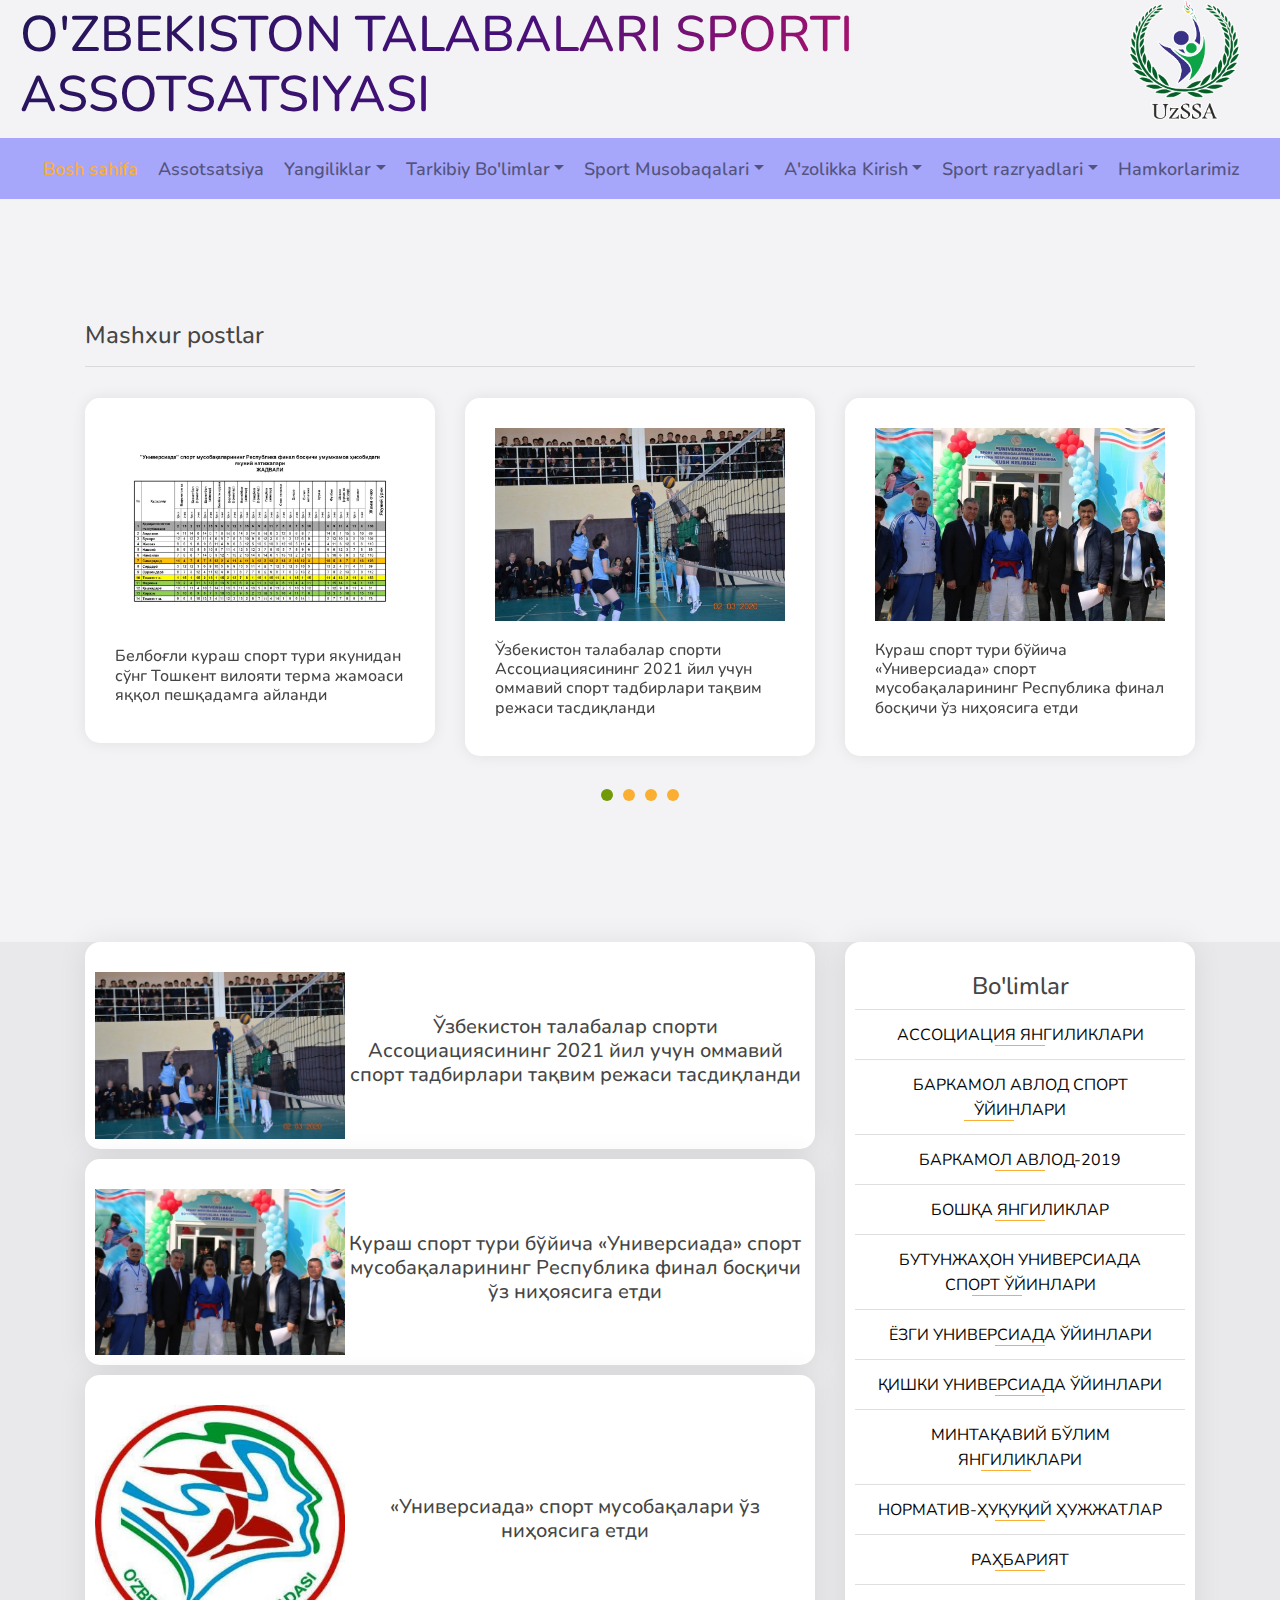
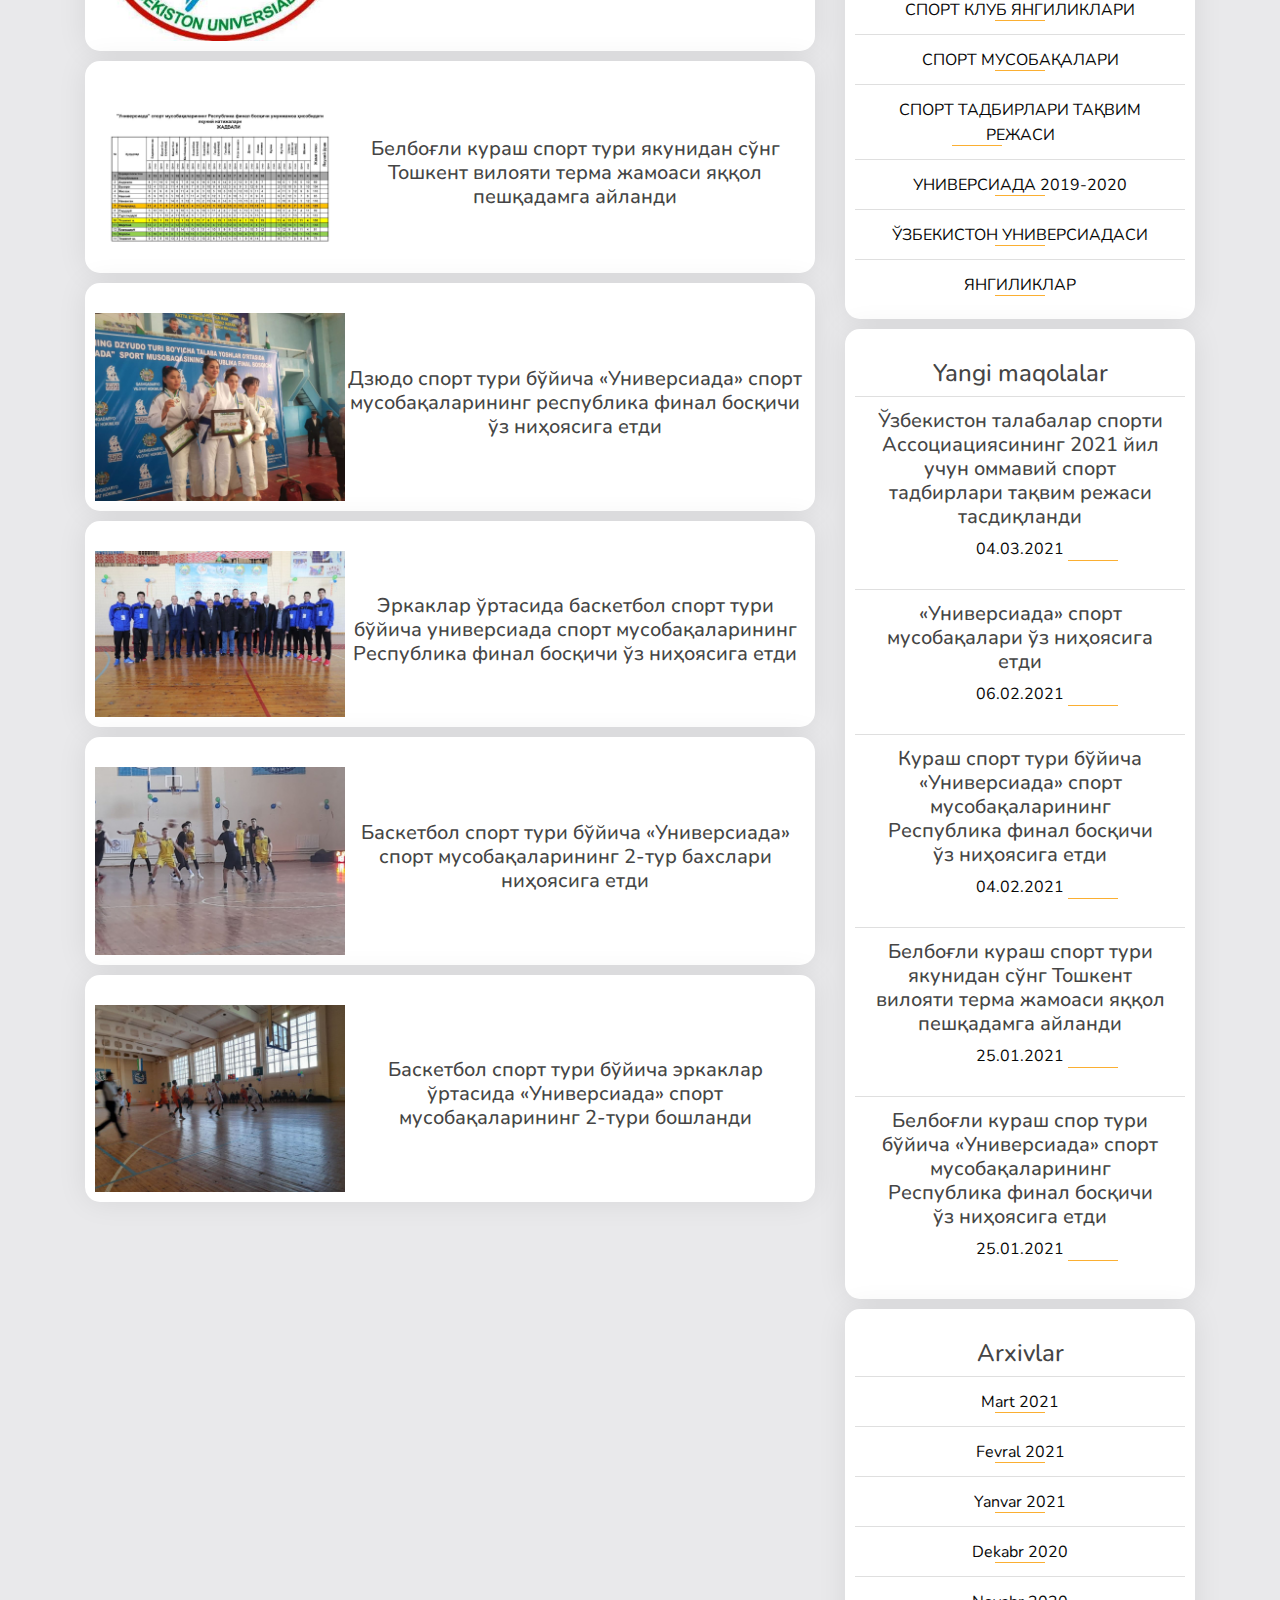
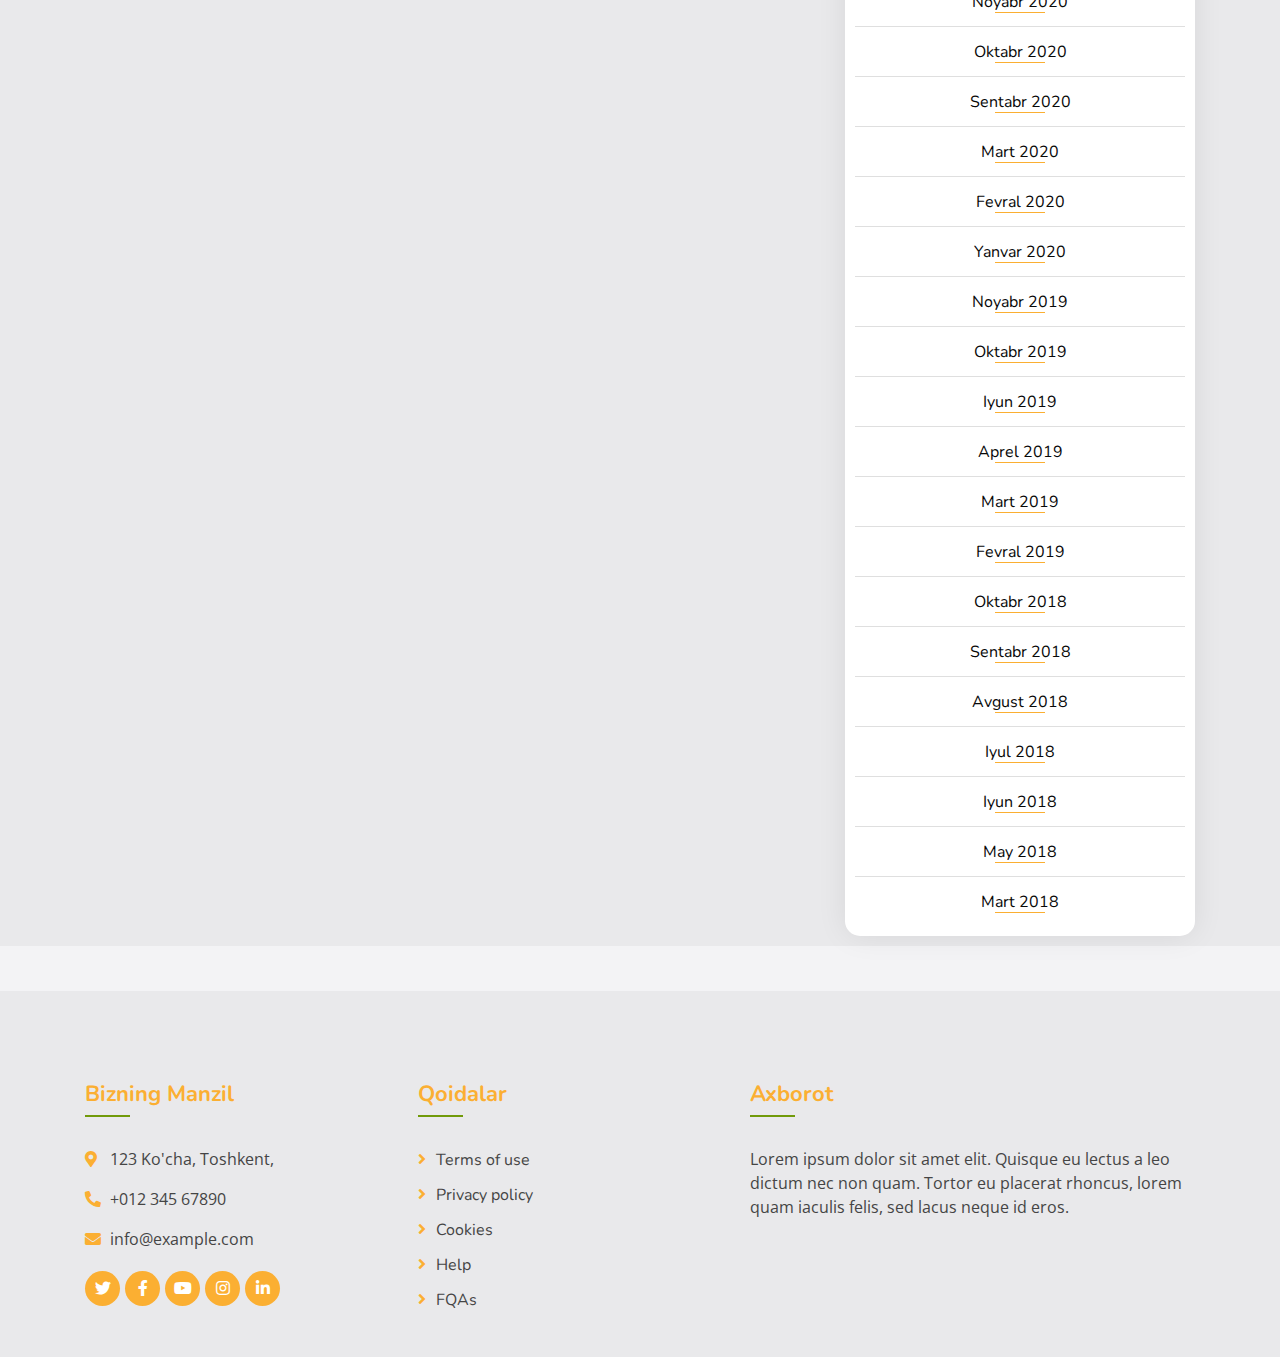
<file: index.html>
<!DOCTYPE html>
<html lang="en">
  <head>
    <meta charset="utf-8" />
    <title>Talabasport</title>
    <meta content="width=device-width, initial-scale=1.0" name="viewport" />
    <meta content="Free Website Template" name="keywords" />
    <meta content="Free Website Template" name="description" />

    <!-- Favicon -->
    <link href="img/favicon.ico" rel="icon" />

    <!-- Google Font -->
    <link
      href="https://fonts.googleapis.com/css?family=Open+Sans:300,400|Nunito:600,700"
      rel="stylesheet"
    />

    <!-- CSS Libraries -->
    <link
      href="https://stackpath.bootstrapcdn.com/bootstrap/4.4.1/css/bootstrap.min.css"
      rel="stylesheet"
    />
    <link
      href="https://cdnjs.cloudflare.com/ajax/libs/font-awesome/5.10.0/css/all.min.css"
      rel="stylesheet"
    />
    <link href="lib/animate/animate.min.css" rel="stylesheet" />
    <link href="lib/owlcarousel/assets/owl.carousel.min.css" rel="stylesheet" />
    <link href="lib/flaticon/font/flaticon.css" rel="stylesheet" />
    <link
      href="lib/tempusdominus/css/tempusdominus-bootstrap-4.min.css"
      rel="stylesheet"
    />

    <!-- Stylesheet -->
    <link href="css/style.css" rel="stylesheet" />
  </head>

  <body>
    
    
    <!-- Nav Bar Start -->

    <div class="highest">
      <a href="index.html" class="navbar-brand">
        <h2 class="animate-charcter">
          O'zbekiston talabalari sporti<br />
          assotsatsiyasi
        </h2>
      </a>
    
      <div class="logo">
        <img src="img/ussa1.png" alt="">
      </div>
    
    </div>
    <div class="navbar navbar-expand-lg bg-light navbar-light">
      <div class="container-fluid">
       
        <button
          type="button"
          class="navbar-toggler"
          data-toggle="collapse"
          data-target="#navbarCollapse"
        >
          <span class="navbar-toggler-icon"></span>
        </button>

        <div
          class="collapse navbar-collapse justify-content-between"
          id="navbarCollapse"
        >
          <div class="navbar-nav ml-auto">
            <a href="index.html" class="nav-item nav-link active">Bosh sahifa</a>
            <a href="assotsatsiya.html" class="nav-item nav-link">Assotsatsiya</a>
            
            <div class="nav-item dropdown">
              <a
                href="yangiliklar.html"
                class="nav-link dropdown-toggle"
                data-toggle="dropdown"
                >Yangiliklar</a>
              <div class="dropdown-menu">
                <a href="" class="dropdown-item">Assotsatsiya Yangyiliklari</a>
                <a href="" class="dropdown-item">Mintaqaviy  Bo'lim Yangiliklari</a>
                <a href="" class="dropdown-item">Sport Klub Yangiliklari</a>
              </div>
            </div>

            <div class="nav-item dropdown">
              <a
                href="tarkibiybo'lim.html"
                class="nav-link dropdown-toggle"
                data-toggle="dropdown"
                >Tarkibiy Bo'limlar</a>
              <div class="dropdown-menu">
                <a href="" class="dropdown-item">Mintaqaviy  Bo'lim</a>
               
              </div>
            </div>

            <div class="nav-item dropdown">
              <a
                href="sportmusobaqalari.html"
                class="nav-link dropdown-toggle"
                data-toggle="dropdown"
                >Sport Musobaqalari</a>
              <div class="dropdown-menu">
                <a href="" class="dropdown-item">Sport Tadbirlarining Taqvim Rejasi</a>
                <a href="" class="dropdown-item">Barkamol Avlod Sport O'yinlari</a>
                <a href="" class="dropdown-item">O'zbekiston Unversiadasi</a>
                <a href="" class="dropdown-item">Butun Jahon Unversiada Sport O'yinlari</a>
              </div>
            </div>
            <div class="nav-item dropdown">
              <a
                href="a'zolikkakirish.html"
                class="nav-link dropdown-toggle"
                data-toggle="dropdown"
                >A'zolikka Kirish</a>
              <div class="dropdown-menu">
                <a href="" class="dropdown-item">Sport Klubiga A'zo Bo'loish</a>
               
              </div>
            </div>

            <div class="nav-item dropdown">
              <a
                href="sprotrazryadlari.html"
                class="nav-link dropdown-toggle"
                data-toggle="dropdown"
                >Sport razryadlari</a
              >
              <div class="dropdown-menu">
                <a href="" class="dropdown-item">1-Sport Razryadi</a>
                <a href="" class="dropdown-item">2 va 3 Sport Razryadlari</a>
                <a href="" class="dropdown-item">Sport Pasporti</a>
                <a href="" class="dropdown-item">Sport Razryadlarini berish <br> To'g'risidagi Nizom</a>
                <a href="" class="dropdown-item">Sportchininig-Ma'lumotnoma <br> Anketasini Yuklab Olish</a>
                <a href="" class="dropdown-item">Sport Pasporti To'g'risidagi Nizom</a>

              </div>
            </div>
            <a href="hamkorlarimiz.html" class="nav-item nav-link">Hamkorlarimiz</a>
          </div>
        </div>
      </div>
    </div>
   <!-- carousel -->
    <div class="testimonial">
      <div class="container">
        <h4 class="famous mt-5">Mashxur postlar</h4>
        <hr />
        <div class="owl-carousel testimonials-carousel">
          <div class="testimonial-item">
            <a href="">
              <div class="testimonial-img">
                <img
                  src="img/photo_2020-03-02_15-44-07-1024x682.jpg"
                  alt="Image"
                />
              </div>
              <h6>
                Ўзбекистон талабалар спорти Ассоциациясининг 2021 йил учун
                оммавий спорт тадбирлари тақвим режаси тасдиқланди
              </h6>
            </a>
          </div>

          <div class="testimonial-item">
            <a href="">
              <div class="testimonial-img">
                <img src="img/photo_2021.jpg" alt="Image" />
              </div>
              <h6>
                Кураш спорт тури бўйича «Универсиада» спорт мусобақаларининг
                Республика финал босқичи ўз ниҳоясига етди
              </h6>
            </a>
          </div>

          <div class="testimonial-item">
            <a href="">
              <div class="testimonial-img">
                <img src="img/САЙТГА.jpg" alt="Image" class="logg" />
              </div>
              <br />

              <h6>«Универсиада» спорт мусобақалари ўз ниҳоясига етди</h6>
            </a>
          </div>

          <div class="testimonial-item">
            <a href="">
              <div class="testimonial-img">
                <img src="img/table.jpg" alt="Image" />
              </div>
              <h6>
                Белбоғли кураш спорт тури якунидан сўнг Тошкент вилояти терма
                жамоаси яққол пешқадамга айланди
              </h6>
            </a>
          </div>
        </div>
      </div>
    </div>
<!-- carousel -->
    <!-- temporary -->
    <div class="wood">
      <div class="container">
        <div class="row align-items-center">
       
        </div>
        <div class="row">
          <div class="col-md-5 col-lg-8">
            
              <div class="wood-item">
                <div class="base">
                  <img
                    src="img/photo_2020-03-02_15-44-07-1024x682.jpg"
                    alt=""
                    class="home-img"
                  />

                  <h5>
                    Ўзбекистон талабалар спорти Ассоциациясининг 2021 йил учун
                    оммавий спорт тадбирлари тақвим режаси тасдиқланди
                  </h5>
                  
                </div>
              </div>

              <div class="wood-item">
               <div class="base">
                <img src="img/photo_2021.jpg" alt="" class="home-img" />
                <h5>
                  Кураш спорт тури бўйича «Универсиада» спорт мусобақаларининг
                  Республика финал босқичи ўз ниҳоясига етди
                </h5>
              </div>
               </div>
              <div class="wood-item">
              <div class="base">
                <img src="img/САЙТГА.jpg" alt="" class="home-img" />
                <h5>«Универсиада» спорт мусобақалари ўз ниҳоясига етди</h5>
              </div>
              </div>
              <div class="wood-item">
              <div class="base">
                <img src="img/table.jpg" alt="" class="home-img" />
                <h5>
                  Белбоғли кураш спорт тури якунидан сўнг Тошкент вилояти терма
                  жамоаси яққол пешқадамга айланди
                </h5>
              </div>
              </div>


              <div class="wood-item">
                <div class="base">
                  <img
                    src="img/photo_2021-0.jpg"
                    alt=""
                    class="home-img"
                  />

                  <h5>
                    Дзюдо спорт тури бўйича «Универсиада» спорт мусобақаларининг республика финал босқичи ўз ниҳоясига етди
                  </h5>
                  
                </div>
              </div>

              <div class="wood-item">
                <div class="base">
                  <img
                    src="img/photo_2021-01-09jpg.jpg"
                    alt=""
                    class="home-img"
                  />

                  <h5>
                    Эркаклар ўртасида баскетбол спорт тури бўйича универсиада спорт мусобақаларининг Республика финал босқичи ўз ниҳоясига етди
                  </h5>
                  
                </div>
              </div>
           
              <div class="wood-item">
                <div class="base">
                  <img
                    src="   img/photo_202.jpg"
                    alt=""
                    class="home-img"
                  />

                  <h5>
                    Баскетбол спорт тури бўйича «Универсиада» спорт мусобақаларининг 2-тур бахслари ниҳоясига етди
                  </h5>
                  
                </div>
              </div>

              <div class="wood-item">
                <div class="base">
                  <img
                    src="img/photo_2021-.jpg"
                    alt=""
                    class="home-img"
                  />

                  <h5>
                    Баскетбол спорт тури бўйича эркаклар ўртасида «Универсиада» спорт мусобақаларининг 2-тури бошланди
                  </h5>
                  
                </div>
              </div>


            </div>
            <div class="col-md-4">
              <div class="wood-item">
                <ul class="list-group list-group-flush">
                  <h4>Bo'limlar</h4>
                  <li class="list-group-item"><a href="">АССОЦИАЦИЯ ЯНГИЛИКЛАРИ</a></li>
                  <li class="list-group-item"><a href="">БАРКАМОЛ АВЛОД СПОРТ ЎЙИНЛАРИ</a></li>
                  <li class="list-group-item"><a href="">БАРКАМОЛ АВЛОД-2019</a></li>
                  <li class="list-group-item"><a href="">БОШҚА ЯНГИЛИКЛАР</a></li>
                  <li class="list-group-item"><a href="">БУТУНЖАҲОН УНИВЕРСИАДА СПОРТ ЎЙИНЛАРИ</a></li>
                  <li class="list-group-item"><a href="">ЁЗГИ УНИВЕРСИАДА ЎЙИНЛАРИ</a></li>
                  <li class="list-group-item"><a href="">ҚИШКИ УНИВЕРСИАДА ЎЙИНЛАРИ</a></li>
                  <li class="list-group-item"><a href="">МИНТАҚАВИЙ БЎЛИМ ЯНГИЛИКЛАРИ</a></li>
                  <li class="list-group-item"><a href="">НОРМАТИВ-ҲУҚУҚИЙ ҲУЖЖАТЛАР</a></li>
                  <li class="list-group-item"><a href="">РАҲБАРИЯТ</a></li>
                  <li class="list-group-item"><a href="">СПОРТ КЛУБ ЯНГИЛИКЛАРИ</a></li>
                  <li class="list-group-item"><a href="">СПОРТ МУСОБАҚАЛАРИ</a></li>
                  <li class="list-group-item"><a href="">СПОРТ ТАДБИРЛАРИ ТАҚВИМ РЕЖАСИ</a></li>
                  <li class="list-group-item"><a href="">УНИВЕРСИАДА 2019-2020</a></li>
                  <li class="list-group-item"><a href="">ЎЗБЕКИСТОН УНИВЕРСИАДАСИ</a></li>
                  <li class="list-group-item"><a href="">ЯНГИЛИКЛАР</a></li>

                </ul>
              </div>
              <div class="wood-item">
                <ul class="list-group list-group-flush">
                  <h4>Yangi maqolalar</h4>
                  <li class="list-group-item"><a href=""><h5>Ўзбекистон талабалар спорти Ассоциациясининг 2021 йил учун оммавий спорт тадбирлари тақвим режаси тасдиқланди </h5><p>04.03.2021</p></a></li>
                  <li class="list-group-item"><a href=""><h5>«Универсиада» спорт мусобақалари ўз ниҳоясига етди</h5><p>06.02.2021</p></a></li>
                  <li class="list-group-item"><a href=""><h5>Кураш спорт тури бўйича «Универсиада» спорт мусобақаларининг Республика финал босқичи ўз ниҳоясига етди</h5><p>04.02.2021</p></a></li>
                  <li class="list-group-item"><a href=""><h5>Белбоғли кураш спорт тури якунидан сўнг Тошкент вилояти терма жамоаси яққол пешқадамга айланди </h5><p>25.01.2021</p></a></li>
                  <li class="list-group-item"><a href=""><h5>Белбоғли кураш спор тури бўйича «Универсиада» спорт мусобақаларининг Республика финал босқичи ўз ниҳоясига етди</h5><p>25.01.2021</p></a></li>
                </ul>
              </div>
              <div class="wood-item">
                <ul class="list-group list-group-flush">
                  <h4>Arxivlar</h4>
                  <li class="list-group-item"><a href="">Mart 2021</a></li>
                  <li class="list-group-item"><a href="">Fevral 2021</a></li>
                  <li class="list-group-item"><a href="">Yanvar 2021</a></li>
                  <li class="list-group-item"><a href="">Dekabr 2020</a></li>
                  <li class="list-group-item"><a href="">Noyabr 2020</a></li>
                  <li class="list-group-item"><a href="">Oktabr 2020</a></li>
                  <li class="list-group-item"><a href="">Sentabr 2020</a></li>
                  <li class="list-group-item"><a href="">Mart 2020 </a></li>
                  <li class="list-group-item"><a href="">Fevral 2020</a></li>
                  <li class="list-group-item"><a href="">Yanvar 2020</a></li>
                  <li class="list-group-item"><a href="">Noyabr 2019</a></li>
                  <li class="list-group-item"><a href="">Oktabr 2019 </a></li>
                  <li class="list-group-item"><a href="">Iyun 2019</a></li>
                  <li class="list-group-item"><a href="">Aprel 2019</a></li>
                  <li class="list-group-item"><a href="">Mart 2019</a></li>
                  <li class="list-group-item"><a href="">Fevral 2019</a></li>
                  <li class="list-group-item"><a href="">Oktabr 2018</a></li>
                  <li class="list-group-item"><a href="">Sentabr 2018 </a></li>
                  <li class="list-group-item"><a href="">Avgust 2018 </a></li>
                  <li class="list-group-item"><a href="">Iyul 2018</a></li>
                  <li class="list-group-item"><a href="">Iyun 2018</a></li>
                  <li class="list-group-item"><a href="">May 2018</a></li>
                  <li class="list-group-item"><a href="">Mart 2018</a></li>
                
                </ul>
              </div>
            </div>
          </div>
        </div>
      </div>
    </div>
    <!--  End -->


    <!-- Footer Start -->
    <div class="footer">
      <div class="container">
        <div class="row">
          <div class="col-lg-7">
            <div class="row">
              <div class="col-md-6">
                <div class="footer-contact">
                  <h2>Bizning Manzil</h2>
                  <p>
                    <i class="fa fa-map-marker-alt"></i>123 Ko'cha, Toshkent,
                    
                  </p>
                  <p><i class="fa fa-phone-alt"></i>+012 345 67890</p>
                  <p><i class="fa fa-envelope"></i>info@example.com</p>
                  <div class="footer-social">
                    <a href=""><i class="fab fa-twitter"></i></a>
                    <a href=""><i class="fab fa-facebook-f"></i></a>
                    <a href=""><i class="fab fa-youtube"></i></a>
                    <a href=""><i class="fab fa-instagram"></i></a>
                    <a href=""><i class="fab fa-linkedin-in"></i></a>
                  </div>
                </div>
              </div>
              <div class="col-md-6">
                <div class="footer-link">
                  <h2>Qoidalar</h2>
                  <a href="">Terms of use</a>
                  <a href="">Privacy policy</a>
                  <a href="">Cookies</a>
                  <a href="">Help</a>
                  <a href="">FQAs</a>
                </div>
              </div>
            </div>
          </div>
          <div class="col-lg-5">
            <div class="footer-newsletter">
              <h2>Axborot</h2>
              <p>
                Lorem ipsum dolor sit amet elit. Quisque eu lectus a leo dictum
                nec non quam. Tortor eu placerat rhoncus, lorem quam iaculis
                felis, sed lacus neque id eros.
              </p>
          
            </div>
          </div>
        </div>
      </div>
     
    </div>
    <!-- Footer End -->

    <a href="#" class="back-to-top"><i class="fa fa-chevron-up"></i></a>

    <!-- JavaScript Libraries -->
    <script src="https://code.jquery.com/jquery-3.4.1.min.js"></script>
    <script src="https://stackpath.bootstrapcdn.com/bootstrap/4.4.1/js/bootstrap.bundle.min.js"></script>
    <script src="lib/easing/easing.min.js"></script>
    <script src="lib/owlcarousel/owl.carousel.min.js"></script>
    <script src="lib/tempusdominus/js/moment.min.js"></script>
    <script src="lib/tempusdominus/js/moment-timezone.min.js"></script>
    <script src="lib/tempusdominus/js/tempusdominus-bootstrap-4.min.js"></script>

    <!-- Contact Javascript File -->
    <script src="mail/jqBootstrapValidation.min.js"></script>
    <script src="mail/contact.js"></script>

    <!-- Template Javascript -->
    <script src="js/main.js"></script>
  </body>
</html>
</file>
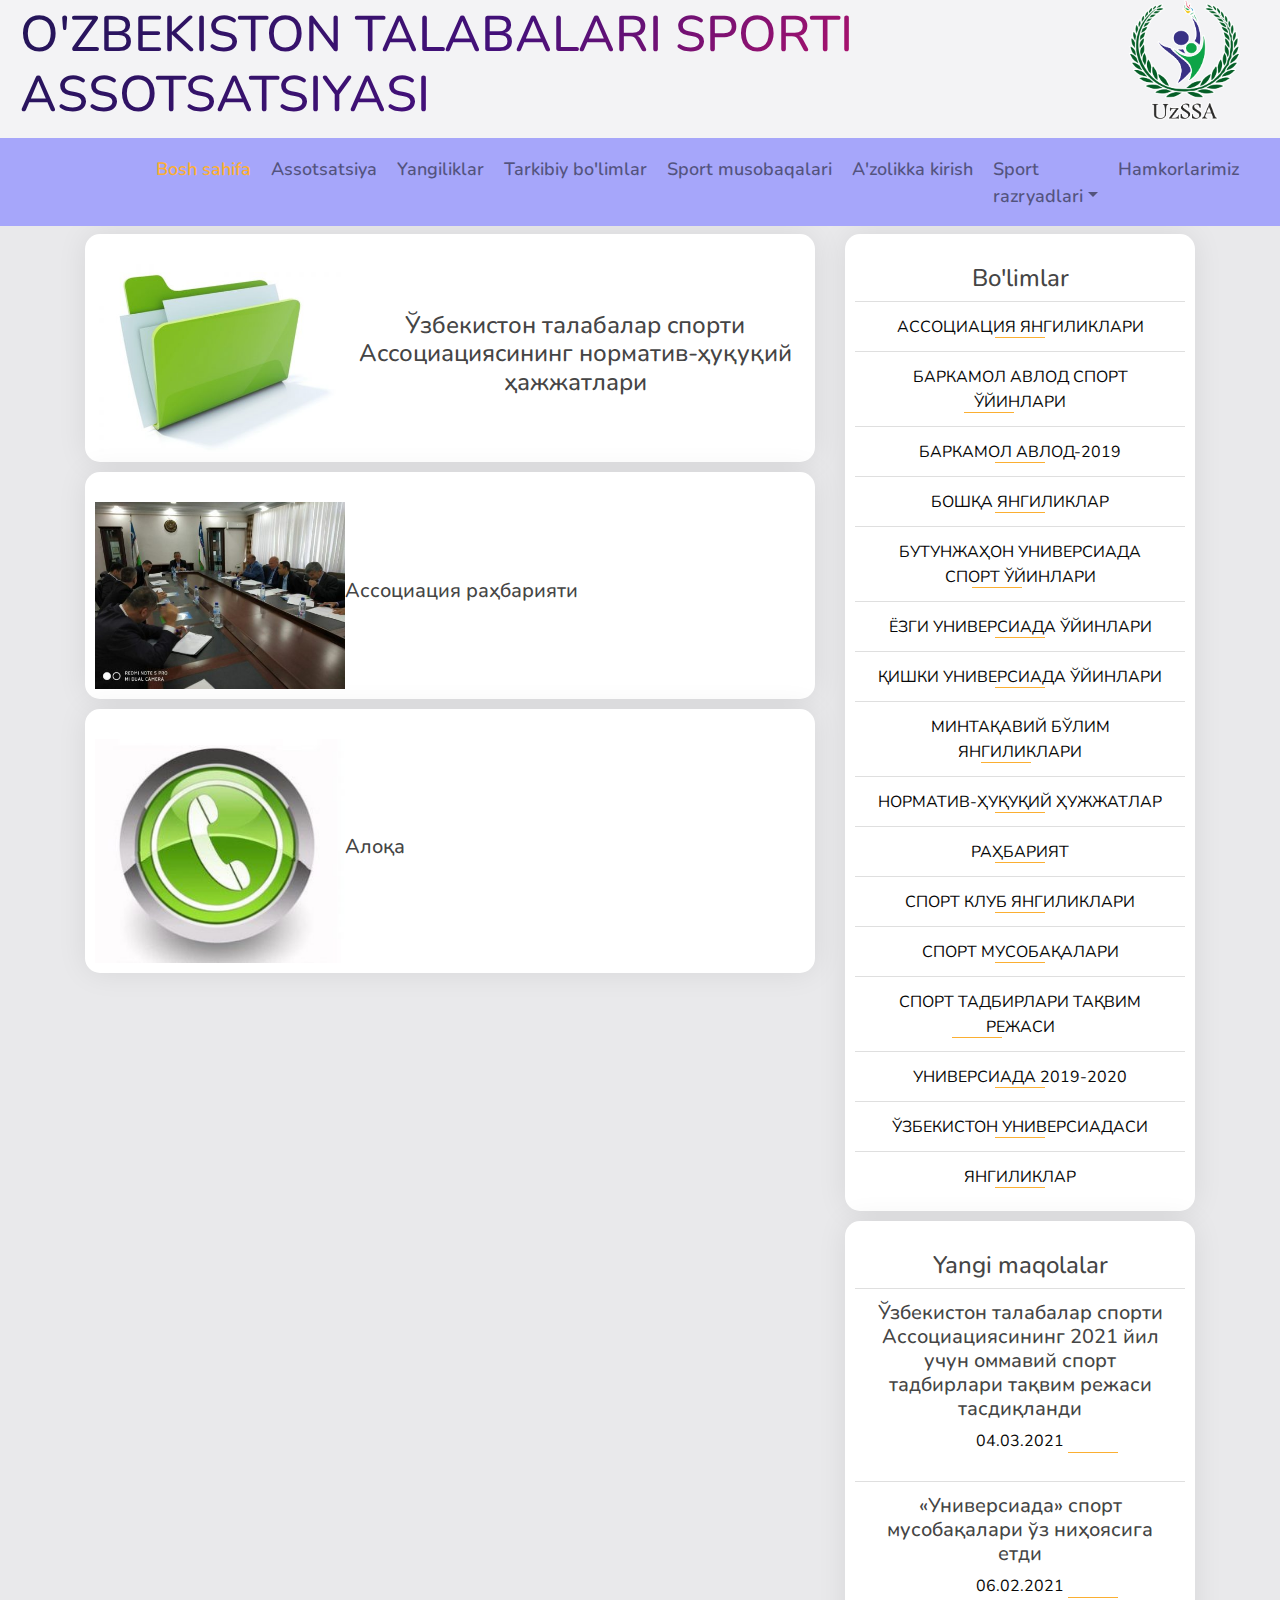
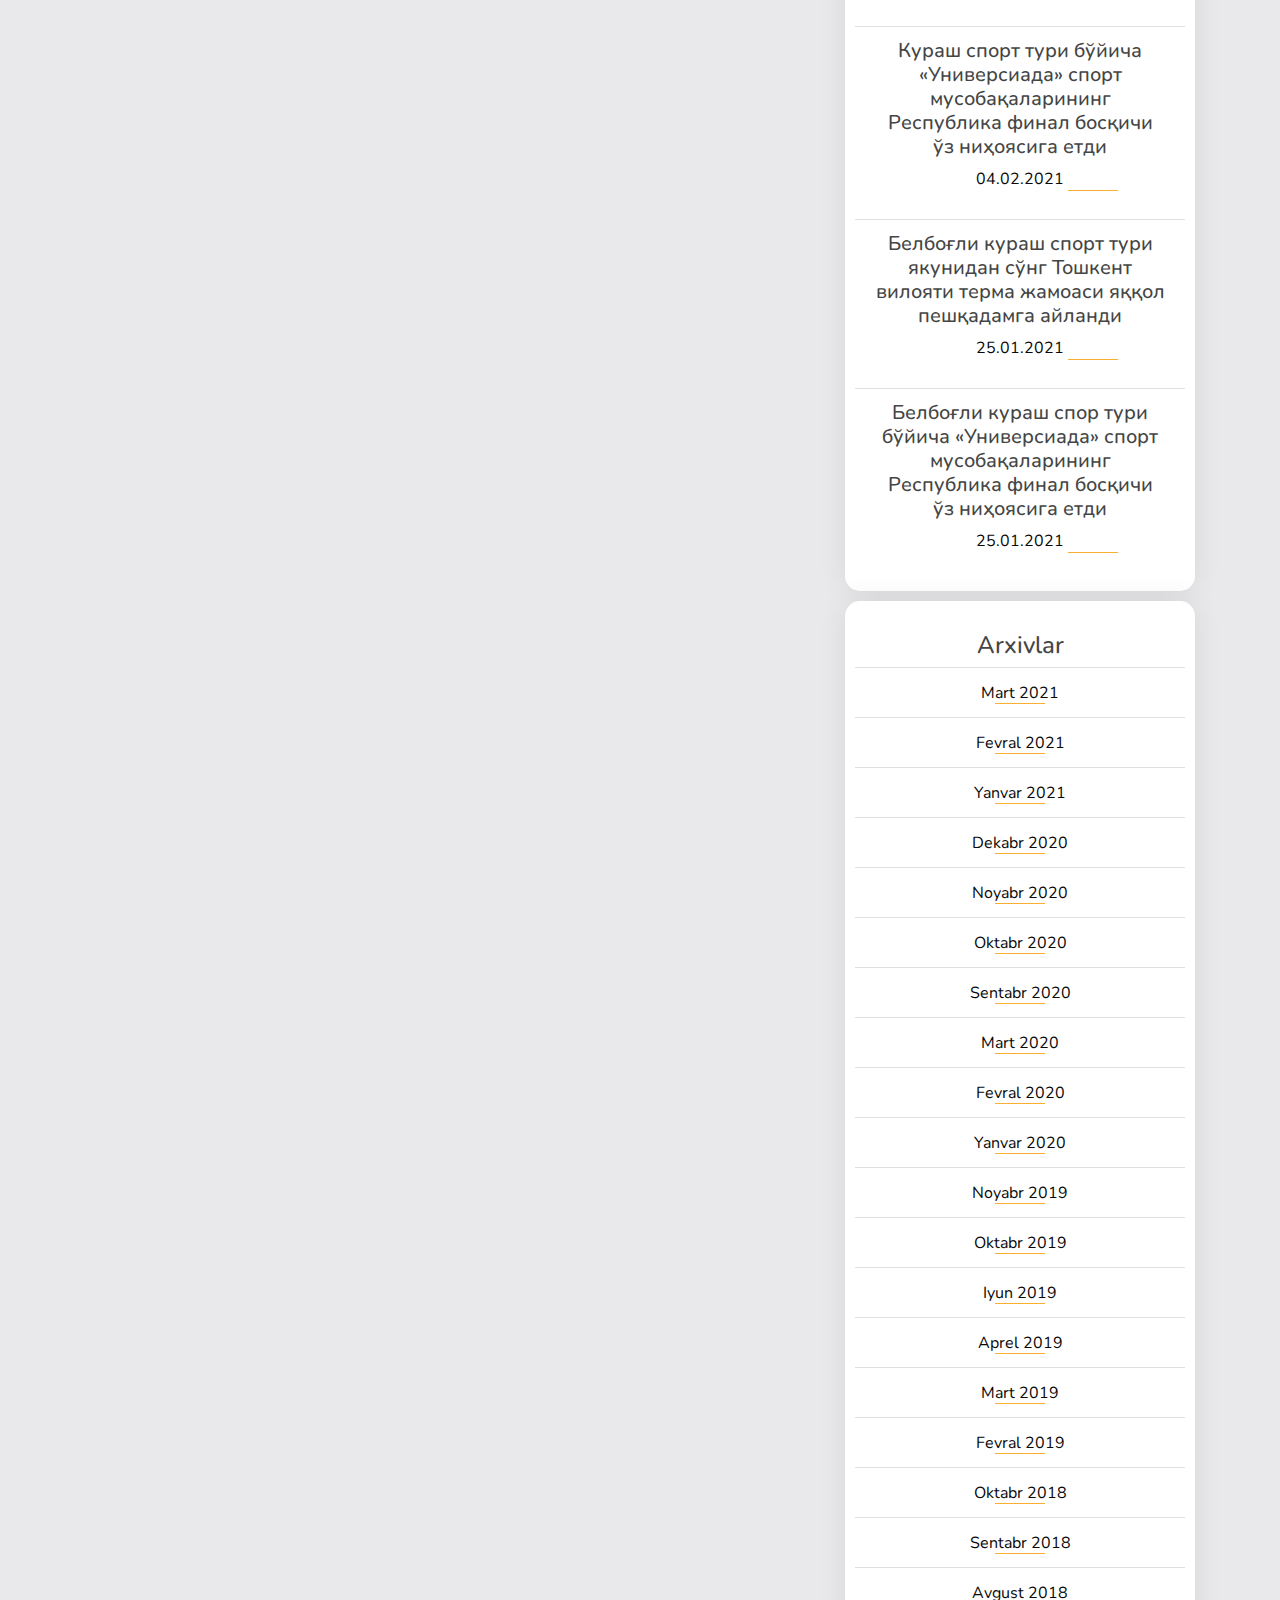
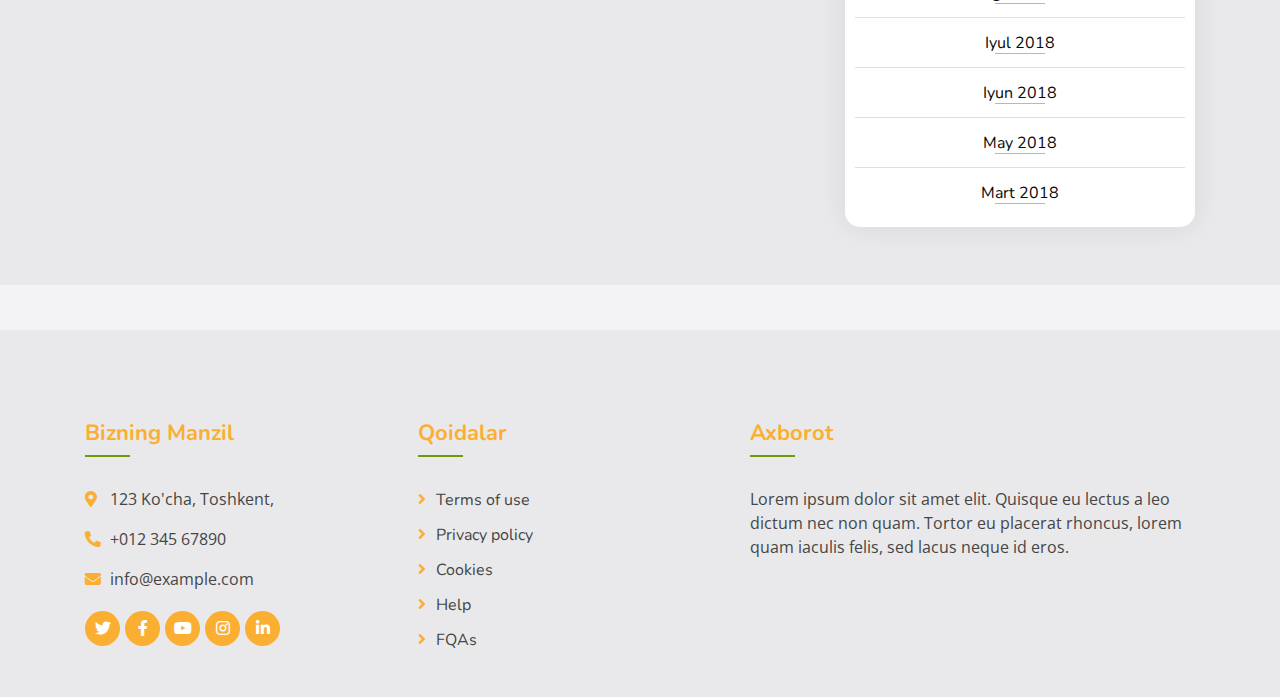
<file: assotsatsiya.html>
<!DOCTYPE html>
<html lang="en">
  <head>
    <meta charset="utf-8" />
    <title>Talabasport</title>
    <meta content="width=device-width, initial-scale=1.0" name="viewport" />
    <meta content="Free Website Template" name="keywords" />
    <meta content="Free Website Template" name="description" />

    <!-- Favicon -->
    <link href="img/favicon.ico" rel="icon" />

    <!-- Google Font -->
    <link
      href="https://fonts.googleapis.com/css?family=Open+Sans:300,400|Nunito:600,700"
      rel="stylesheet"
    />

    <!-- CSS Libraries -->
    <link
      href="https://stackpath.bootstrapcdn.com/bootstrap/4.4.1/css/bootstrap.min.css"
      rel="stylesheet"
    />
    <link
      href="https://cdnjs.cloudflare.com/ajax/libs/font-awesome/5.10.0/css/all.min.css"
      rel="stylesheet"
    />
    <link href="lib/animate/animate.min.css" rel="stylesheet" />
    <link href="lib/owlcarousel/assets/owl.carousel.min.css" rel="stylesheet" />
    <link href="lib/flaticon/font/flaticon.css" rel="stylesheet" />
    <link
      href="lib/tempusdominus/css/tempusdominus-bootstrap-4.min.css"
      rel="stylesheet"
    />

    <!-- Stylesheet -->
    <link href="css/style.css" rel="stylesheet" />
  </head>

  <body>
    
    
    <!-- Nav Bar Start -->

    <div class="highest">
      <a href="index.html" class="navbar-brand">
        <h2 class="animate-charcter">
          O'zbekiston talabalari sporti<br />
          assotsatsiyasi
        </h2>
      </a>
    
      <div class="logo">
        <img src="img/ussa1.png" alt="">
      </div>
    
    </div>
    <div class="navbar navbar-expand-lg bg-light navbar-light">
      <div class="container-fluid">
       
        <button
          type="button"
          class="navbar-toggler"
          data-toggle="collapse"
          data-target="#navbarCollapse"
        >
          <span class="navbar-toggler-icon"></span>
        </button>

        <div
          class="collapse navbar-collapse justify-content-between"
          id="navbarCollapse"
        >
          <div class="navbar-nav ml-auto">
            <a href="index.html" class="nav-item nav-link active">Bosh sahifa</a>
            <a href="assotsatsiya.html" class="nav-item nav-link">Assotsatsiya</a>
            <a href="yangiliklar.html" class="nav-item nav-link">Yangiliklar</a>
            <a href="tarkibiy qism.html" class="nav-item nav-link">Tarkibiy bo'limlar</a>
            <a href="sportmusobaqasi.html" class="nav-item nav-link">Sport musobaqalari</a>
            <a href="a'zolikkakirish.html" class="nav-item nav-link">A'zolikka kirish</a>
            <div class="nav-item dropdown">
              <a
                href="sprotrazryadlari.html"
                class="nav-link dropdown-toggle"
                data-toggle="dropdown"
                >Sport <br> razryadlari</a
              >
              <div class="dropdown-menu">
                <a href="1blog.html" class="dropdown-item">Blog Grid</a>
                <a href="1single.html" class="dropdown-item">Blog Detail</a>
              </div>
            </div>
            <a href="hamkorlarimiz.html" class="nav-item nav-link">Hamkorlarimiz</a>
          </div>
        </div>
      </div>
    </div>
 
    <!-- temporary -->
    <div class="wood py-5">
      <div class="container mt-5">
        <div class="row align-items-center">
       
        </div>
        <div class="row">
          <div class="col-md-5 col-lg-8">
            
              <div class="wood-item">
                <div class="base">
                  <img
                    src="img/1664480265.jpg"
                    alt=""
                    class="home-img"
                  />

                  <h4>
                    Ўзбекистон талабалар спорти Ассоциациясининг норматив-ҳуқуқий ҳажжатлари
                  </h4>
                  
                </div>
              </div>

              <div class="wood-item">
               <div class="base">
                <img src="img/2002058710.jpg" alt="" class="home-img" />
                <h5>
                  Ассоциация раҳбарияти
                </h5>
              </div>
               </div>
              <div class="wood-item">
              <div class="base">
                <img src="img/247239996.jpg" alt="" class="home-img" />
                <h5>
                  Алоқа
                </h5>
              </div>
              </div>
             


            </div>
            <div class="col-md-4">
              <div class="wood-item">
                <ul class="list-group list-group-flush">
                  <h4>Bo'limlar</h4>
                  <li class="list-group-item"><a href="">АССОЦИАЦИЯ ЯНГИЛИКЛАРИ</a></li>
                  <li class="list-group-item"><a href="">БАРКАМОЛ АВЛОД СПОРТ ЎЙИНЛАРИ</a></li>
                  <li class="list-group-item"><a href="">БАРКАМОЛ АВЛОД-2019</a></li>
                  <li class="list-group-item"><a href="">БОШҚА ЯНГИЛИКЛАР</a></li>
                  <li class="list-group-item"><a href="">БУТУНЖАҲОН УНИВЕРСИАДА СПОРТ ЎЙИНЛАРИ</a></li>
                  <li class="list-group-item"><a href="">ЁЗГИ УНИВЕРСИАДА ЎЙИНЛАРИ</a></li>
                  <li class="list-group-item"><a href="">ҚИШКИ УНИВЕРСИАДА ЎЙИНЛАРИ</a></li>
                  <li class="list-group-item"><a href="">МИНТАҚАВИЙ БЎЛИМ ЯНГИЛИКЛАРИ</a></li>
                  <li class="list-group-item"><a href="">НОРМАТИВ-ҲУҚУҚИЙ ҲУЖЖАТЛАР</a></li>
                  <li class="list-group-item"><a href="">РАҲБАРИЯТ</a></li>
                  <li class="list-group-item"><a href="">СПОРТ КЛУБ ЯНГИЛИКЛАРИ</a></li>
                  <li class="list-group-item"><a href="">СПОРТ МУСОБАҚАЛАРИ</a></li>
                  <li class="list-group-item"><a href="">СПОРТ ТАДБИРЛАРИ ТАҚВИМ РЕЖАСИ</a></li>
                  <li class="list-group-item"><a href="">УНИВЕРСИАДА 2019-2020</a></li>
                  <li class="list-group-item"><a href="">ЎЗБЕКИСТОН УНИВЕРСИАДАСИ</a></li>
                  <li class="list-group-item"><a href="">ЯНГИЛИКЛАР</a></li>

                </ul>
              </div>
              <div class="wood-item">
                <ul class="list-group list-group-flush">
                  <h4>Yangi maqolalar</h4>
                  <li class="list-group-item"><a href=""><h5>Ўзбекистон талабалар спорти Ассоциациясининг 2021 йил учун оммавий спорт тадбирлари тақвим режаси тасдиқланди </h5><p>04.03.2021</p></a></li>
                  <li class="list-group-item"><a href=""><h5>«Универсиада» спорт мусобақалари ўз ниҳоясига етди</h5><p>06.02.2021</p></a></li>
                  <li class="list-group-item"><a href=""><h5>Кураш спорт тури бўйича «Универсиада» спорт мусобақаларининг Республика финал босқичи ўз ниҳоясига етди</h5><p>04.02.2021</p></a></li>
                  <li class="list-group-item"><a href=""><h5>Белбоғли кураш спорт тури якунидан сўнг Тошкент вилояти терма жамоаси яққол пешқадамга айланди </h5><p>25.01.2021</p></a></li>
                  <li class="list-group-item"><a href=""><h5>Белбоғли кураш спор тури бўйича «Универсиада» спорт мусобақаларининг Республика финал босқичи ўз ниҳоясига етди</h5><p>25.01.2021</p></a></li>
                </ul>
              </div>
              <div class="wood-item">
                <ul class="list-group list-group-flush">
                  <h4>Arxivlar</h4>
                  <li class="list-group-item"><a href="">Mart 2021</a></li>
                  <li class="list-group-item"><a href="">Fevral 2021</a></li>
                  <li class="list-group-item"><a href="">Yanvar 2021</a></li>
                  <li class="list-group-item"><a href="">Dekabr 2020</a></li>
                  <li class="list-group-item"><a href="">Noyabr 2020</a></li>
                  <li class="list-group-item"><a href="">Oktabr 2020</a></li>
                  <li class="list-group-item"><a href="">Sentabr 2020</a></li>
                  <li class="list-group-item"><a href="">Mart 2020 </a></li>
                  <li class="list-group-item"><a href="">Fevral 2020</a></li>
                  <li class="list-group-item"><a href="">Yanvar 2020</a></li>
                  <li class="list-group-item"><a href="">Noyabr 2019</a></li>
                  <li class="list-group-item"><a href="">Oktabr 2019 </a></li>
                  <li class="list-group-item"><a href="">Iyun 2019</a></li>
                  <li class="list-group-item"><a href="">Aprel 2019</a></li>
                  <li class="list-group-item"><a href="">Mart 2019</a></li>
                  <li class="list-group-item"><a href="">Fevral 2019</a></li>
                  <li class="list-group-item"><a href="">Oktabr 2018</a></li>
                  <li class="list-group-item"><a href="">Sentabr 2018 </a></li>
                  <li class="list-group-item"><a href="">Avgust 2018 </a></li>
                  <li class="list-group-item"><a href="">Iyul 2018</a></li>
                  <li class="list-group-item"><a href="">Iyun 2018</a></li>
                  <li class="list-group-item"><a href="">May 2018</a></li>
                  <li class="list-group-item"><a href="">Mart 2018</a></li>
                
                </ul>
              </div>
            </div>
          </div>
        </div>
      </div>
    </div>
    <!--  End -->


    <!-- Footer Start -->
    <div class="footer">
      <div class="container">
        <div class="row">
          <div class="col-lg-7">
            <div class="row">
              <div class="col-md-6">
                <div class="footer-contact">
                  <h2>Bizning Manzil</h2>
                  <p>
                    <i class="fa fa-map-marker-alt"></i>123 Ko'cha, Toshkent,
                    
                  </p>
                  <p><i class="fa fa-phone-alt"></i>+012 345 67890</p>
                  <p><i class="fa fa-envelope"></i>info@example.com</p>
                  <div class="footer-social">
                    <a href=""><i class="fab fa-twitter"></i></a>
                    <a href=""><i class="fab fa-facebook-f"></i></a>
                    <a href=""><i class="fab fa-youtube"></i></a>
                    <a href=""><i class="fab fa-instagram"></i></a>
                    <a href=""><i class="fab fa-linkedin-in"></i></a>
                  </div>
                </div>
              </div>
              <div class="col-md-6">
                <div class="footer-link">
                  <h2>Qoidalar</h2>
                  <a href="">Terms of use</a>
                  <a href="">Privacy policy</a>
                  <a href="">Cookies</a>
                  <a href="">Help</a>
                  <a href="">FQAs</a>
                </div>
              </div>
            </div>
          </div>
          <div class="col-lg-5">
            <div class="footer-newsletter">
              <h2>Axborot</h2>
              <p>
                Lorem ipsum dolor sit amet elit. Quisque eu lectus a leo dictum
                nec non quam. Tortor eu placerat rhoncus, lorem quam iaculis
                felis, sed lacus neque id eros.
              </p>
          
            </div>
          </div>
        </div>
      </div>
     
    </div>
    <!-- Footer End -->

    <a href="#" class="back-to-top"><i class="fa fa-chevron-up"></i></a>

    <!-- JavaScript Libraries -->
    <script src="https://code.jquery.com/jquery-3.4.1.min.js"></script>
    <script src="https://stackpath.bootstrapcdn.com/bootstrap/4.4.1/js/bootstrap.bundle.min.js"></script>
    <script src="lib/easing/easing.min.js"></script>
    <script src="lib/owlcarousel/owl.carousel.min.js"></script>
    <script src="lib/tempusdominus/js/moment.min.js"></script>
    <script src="lib/tempusdominus/js/moment-timezone.min.js"></script>
    <script src="lib/tempusdominus/js/tempusdominus-bootstrap-4.min.js"></script>

    <!-- Contact Javascript File -->
    <script src="mail/jqBootstrapValidation.min.js"></script>
    <script src="mail/contact.js"></script>

    <!-- Template Javascript -->
    <script src="js/main.js"></script>
  </body>
</html>
</file>
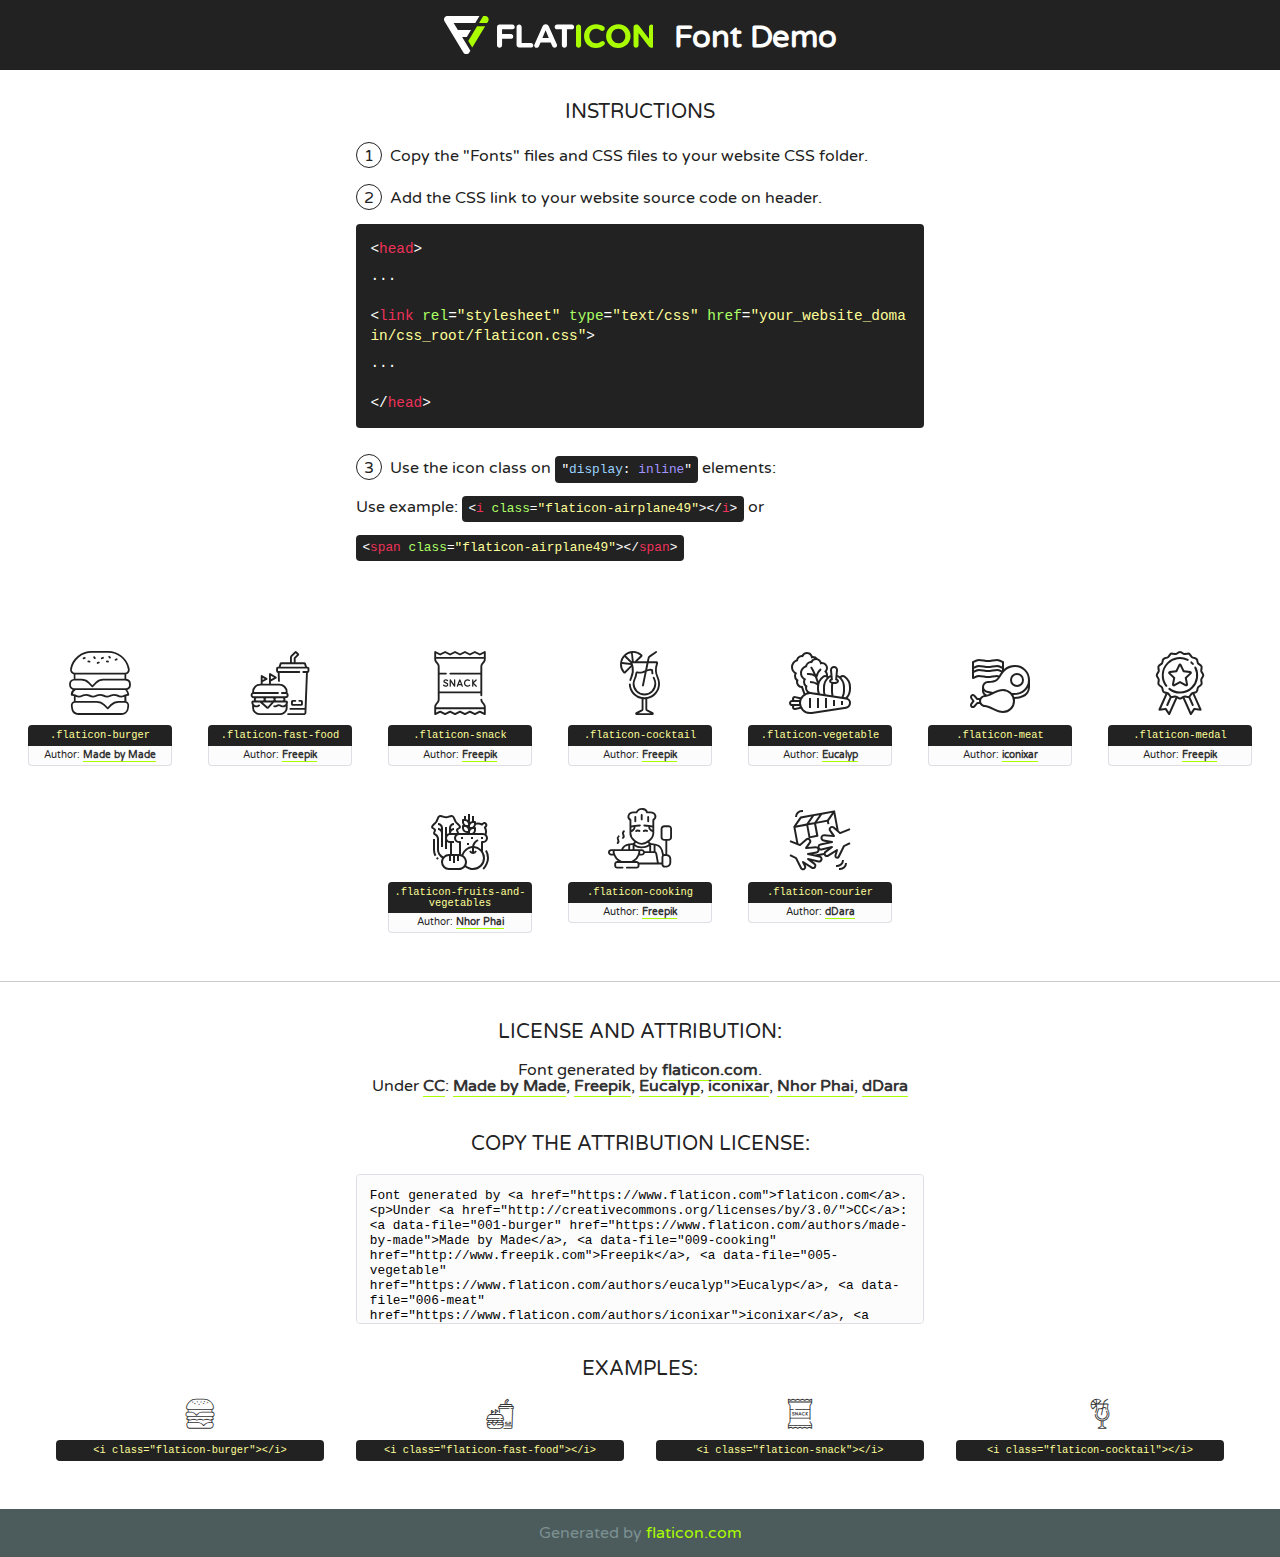
<file: lib/flaticon/font/flaticon.html>
<!DOCTYPE html>
<!--
  Flaticon icon font: Flaticon
  Creation date: 19/09/2020 16:59
-->
<html>
<!DOCTYPE html>
<html>

<head>
    <title>Flaticon WebFont</title>
    <link href="http://fonts.googleapis.com/css?family=Varela+Round" rel="stylesheet" type="text/css" />
    <link rel="stylesheet" type="text/css" href="flaticon.css">
    <meta charset="UTF-8">
    <style>
    html, body, div, span, applet, object, iframe,
    h1, h2, h3, h4, h5, h6, p, blockquote, pre,
    a, abbr, acronym, address, big, cite, code,
    del, dfn, em, img, ins, kbd, q, s, samp,
    small, strike, strong, sub, sup, tt, var,
    b, u, i, center,
    dl, dt, dd, ol, ul, li,
    fieldset, form, label, legend,
    table, caption, tbody, tfoot, thead, tr, th, td,
    article, aside, canvas, details, embed, 
    figure, figcaption, footer, header, hgroup, 
    menu, nav, output, ruby, section, summary,
    time, mark, audio, video {
        margin: 0;
        padding: 0;
        border: 0;
        font-size: 100%;
        font: inherit;
        vertical-align: baseline;
    }
    /* HTML5 display-role reset for older browsers */
    article, aside, details, figcaption, figure, 
    footer, header, hgroup, menu, nav, section {
        display: block;
    }
    body {
        line-height: 1;
    }
    ol, ul {
        list-style: none;
    }
    blockquote, q {
        quotes: none;
    }
    blockquote:before, blockquote:after,
    q:before, q:after {
        content: '';
        content: none;
    }
    table {
        border-collapse: collapse;
        border-spacing: 0;
    }
    body {
        font-family: 'Varela Round', Helvetica, Arial, sans-serif;
        font-size: 16px;
        color: #222;
    }
    a {
        color: #333;
        border-bottom: 1px solid #a9fd00;
        font-weight: bold;
        text-decoration: none;
    }
    * {
        -moz-box-sizing: border-box;
        -webkit-box-sizing: border-box;
        box-sizing: border-box;
        margin: 0;
        padding: 0;
    }
    [class^="flaticon-"]:before, [class*=" flaticon-"]:before, [class^="flaticon-"]:after, [class*=" flaticon-"]:after {
        font-family: Flaticon;
        font-size: 30px;
        font-style: normal;
        margin-left: 20px;
        color: #333;
    }
    .wrapper {
        max-width: 600px;
        margin: auto;
        padding: 0 1em;
    }
    .title {
        font-size: 1.25em;
        text-align: center;
        margin-bottom: 1em;
        text-transform: uppercase;
    }
    header {
        text-align: center;
        background-color: #222;
        color: #fff;
        padding: 1em;
    }
    header .logo {
        width: 210px;
        height: 38px;
        display: inline-block;
        vertical-align: middle;
        margin-right: 1em;
        border: none;
    }
    header strong {
        font-size: 1.95em;
        font-weight: bold;
        vertical-align: middle;
        margin-top: 5px;
        display: inline-block;
    }
    .demo {
        margin: 2em auto;
        line-height: 1.25em;
    }
    .demo ul li {
        margin-bottom: 1em;
    }
    .demo ul li .num {
        color: #222;
        border-radius: 20px;
        display: inline-block;
        width: 26px;
        padding: 3px;
        height: 26px;
        text-align: center;
        margin-right: 0.5em;
        border: 1px solid #222;
    }
    .demo ul li code {
        background-color: #222;
        border-radius: 4px;
        padding: 0.25em 0.5em;
        display: inline-block;
        color: #fff;
        font-family: Consolas,Monaco,Lucida Console,Liberation Mono,DejaVu Sans Mono,Bitstream Vera Sans Mono,Courier New, monospace;
        font-weight: lighter;
        margin-top: 1em;
        font-size: 0.8em;
        word-break: break-all;
    }
    .demo ul li code.big {
        padding: 1em;
        font-size: 0.9em;
    }
    .demo ul li code .red {
        color: #EF3159;
    }
    .demo ul li code .green {
        color: #ACFF65;
    }
    .demo ul li code .yellow {
        color: #FFFF99;
    }
    .demo ul li code .blue {
        color: #99D3FF;
    }
    .demo ul li code .purple {
        color: #A295FF;
    }
    .demo ul li code .dots {
        margin-top: 0.5em;
        display: block;
    }
    #glyphs {
        border-bottom: 1px solid #ccc;
        padding: 2em 0;
        text-align: center;
    }
    .glyph {
        display: inline-block;
        width: 9em;
        margin: 1em;
        text-align: center;
        vertical-align: top;
        background: #FFF;
    }
    .glyph .glyph-icon {
        padding: 10px;
        display: block;
        font-family:"Flaticon";
        font-size: 64px;
        line-height: 1;
    }
    .glyph .glyph-icon:before {
        font-size: 64px;
        color: #222;
        margin-left: 0;
    }
    .class-name {
        font-size: 0.65em;
        background-color: #222;
        color: #fff;
        border-radius: 4px 4px 0 0;
        padding: 0.5em;
        color: #FFFF99;
        font-family: Consolas,Monaco,Lucida Console,Liberation Mono,DejaVu Sans Mono,Bitstream Vera Sans Mono,Courier New, monospace;
    }
    .author-name {
        font-size: 0.6em;
        background-color: #fcfcfd;
        border: 1px solid #DEDEE4;
        border-top: 0;
        border-radius: 0 0 4px 4px;
        padding: 0.5em;
    }
    .class-name:last-child {
        font-size: 10px;
        color:#888;
    }
    .class-name:last-child a {
        font-size: 10px;
        color:#555;
    }
    .class-name:last-child a:hover {
        color:#a9fd00;
    }
    .glyph > input {
        display: block;
        width: 100px;
        margin: 5px auto;
        text-align: center;
        font-size: 12px;
        cursor: text;
    }
    .glyph > input.icon-input {
        font-family:"Flaticon";
        font-size: 16px;
        margin-bottom: 10px;
    }
    .attribution .title {
        margin-top: 2em;
    }
    .attribution textarea {
        background-color: #fcfcfd;
        padding: 1em;
        border: none;
        box-shadow: none;
        border: 1px solid #DEDEE4;
        border-radius: 4px;
        resize: none;
        width: 100%;
        height: 150px;
        font-size: 0.8em;
        font-family: Consolas,Monaco,Lucida Console,Liberation Mono,DejaVu Sans Mono,Bitstream Vera Sans Mono,Courier New, monospace;
        -webkit-appearance: none;
    }
    .iconsuse {
        margin: 2em auto;
        text-align: center;
        max-width: 1200px;
    }
    .iconsuse:after {
        content: '';
        display: table;
        clear: both;
    }
    .iconsuse .image {
        float: left;
        width: 25%;
        padding: 0 1em;
    }
    .iconsuse .image p {
        margin-bottom: 1em;
    }
    .iconsuse .image span {
        display: block;
        font-size: 0.65em;
        background-color: #222;
        color: #fff;
        border-radius: 4px;
        padding: 0.5em;
        color: #FFFF99;
        margin-top: 1em;
        font-family: Consolas,Monaco,Lucida Console,Liberation Mono,DejaVu Sans Mono,Bitstream Vera Sans Mono,Courier New, monospace;
    }
    #footer {
        text-align: center;
        background-color: #4C5B5C;
        color: #7c9192;
        padding: 1em;
    }
    #footer a {
        border: none;
        color: #a9fd00;
        font-weight: normal;
    }
    @media (max-width: 960px) {
        .iconsuse .image {
            width: 50%;
        }
    }
    @media (max-width: 560px) {
        .iconsuse .image {
            width: 100%;
        }
    }
    </style>
</head>

<body class="characters-off">

    <header>
        <a href="https://www.flaticon.com" target="_blank" class="logo">
            <svg version="1.1" xmlns="http://www.w3.org/2000/svg" xmlns:xlink="http://www.w3.org/1999/xlink" xmlns:a="http://ns.adobe.com/AdobeSVGViewerExtensions/3.0/" viewBox="0 0 560.875 102.036" enable-background="new 0 0 560.875 102.036" xml:space="preserve">
                <defs>
                </defs>
                <g>
                    <g class="letters">
                        <path fill="#ffffff" d="M141.596,29.675c0-3.777,2.985-6.767,6.764-6.767h34.438c3.426,0,6.15,2.728,6.15,6.15
                        c0,3.43-2.724,6.149-6.15,6.149h-27.674v13.091h23.719c3.429,0,6.151,2.724,6.151,6.15c0,3.43-2.723,6.149-6.151,6.149h-23.719
                        v17.574c0,3.773-2.986,6.761-6.764,6.761c-3.779,0-6.764-2.989-6.764-6.761V29.675z"></path>
                        <path fill="#ffffff" d="M193.844,29.149c0-3.781,2.985-6.767,6.764-6.767c3.776,0,6.763,2.985,6.763,6.767v42.957h25.039
                        c3.426,0,6.149,2.726,6.149,6.153c0,3.425-2.723,6.15-6.149,6.15h-31.802c-3.779,0-6.764-2.986-6.764-6.768V29.149z"></path>
                        <path fill="#ffffff" d="M241.891,75.71l21.438-48.407c1.492-3.341,4.215-5.357,7.906-5.357h0.792
                        c3.686,0,6.323,2.017,7.815,5.357l21.439,48.407c0.436,0.967,0.701,1.845,0.701,2.723c0,3.602-2.809,6.501-6.414,6.501
                        c-3.161,0-5.269-1.845-6.499-4.655l-4.132-9.661h-27.059l-4.301,10.102c-1.144,2.631-3.426,4.214-6.237,4.214
                        c-3.517,0-6.24-2.81-6.24-6.325C241.1,77.64,241.451,76.677,241.891,75.71z M279.932,58.666l-8.521-20.297l-8.526,20.297H279.932
                        z"></path>
                        <path fill="#ffffff" d="M314.864,35.387H301.86c-3.429,0-6.239-2.813-6.239-6.238c0-3.429,2.811-6.24,6.239-6.24h39.533
                        c3.426,0,6.237,2.811,6.237,6.24c0,3.425-2.811,6.238-6.237,6.238h-13.001v42.785c0,3.773-2.99,6.761-6.764,6.761
                        c-3.779,0-6.764-2.989-6.764-6.761V35.387z"></path>
                        <path fill="#A9FD00" d="M352.615,29.149c0-3.781,2.985-6.767,6.767-6.767c3.774,0,6.761,2.985,6.761,6.767v49.024
                        c0,3.773-2.987,6.761-6.761,6.761c-3.781,0-6.767-2.989-6.767-6.761V29.149z"></path>
                        <path fill="#A9FD00" d="M374.132,53.836v-0.179c0-17.481,13.178-31.801,32.065-31.801c9.22,0,15.459,2.458,20.557,6.238
                        c1.402,1.054,2.637,2.985,2.637,5.357c0,3.692-2.985,6.59-6.681,6.59c-1.845,0-3.071-0.702-4.044-1.319
                        c-3.776-2.813-7.729-4.393-12.562-4.393c-10.364,0-17.831,8.611-17.831,19.154v0.173c0,10.542,7.291,19.329,17.831,19.329
                        c5.715,0,9.492-1.756,13.359-4.834c1.049-0.874,2.458-1.491,4.039-1.491c3.429,0,6.325,2.813,6.325,6.236
                        c0,2.106-1.056,3.78-2.282,4.834c-5.539,4.834-12.036,7.733-21.878,7.733C387.572,85.464,374.132,71.493,374.132,53.836z"></path>
                        <path fill="#A9FD00" d="M433.009,53.836v-0.179c0-17.481,13.79-31.801,32.766-31.801c18.981,0,32.592,14.143,32.592,31.628v0.173
                        c0,17.483-13.785,31.807-32.769,31.807C446.625,85.464,433.009,71.32,433.009,53.836z M484.224,53.836v-0.179
                        c0-10.539-7.725-19.326-18.626-19.326c-10.893,0-18.449,8.611-18.449,19.154v0.173c0,10.542,7.73,19.329,18.626,19.329
                        C476.676,72.986,484.224,64.378,484.224,53.836z"></path>
                        <path fill="#A9FD00" d="M506.233,29.321c0-3.774,2.99-6.763,6.767-6.763h1.401c3.252,0,5.183,1.583,7.029,3.953l26.093,34.265
                        V29.059c0-3.692,2.99-6.677,6.681-6.677c3.683,0,6.671,2.985,6.671,6.677v48.934c0,3.78-2.987,6.765-6.764,6.765h-0.436
                        c-3.257,0-5.188-1.581-7.034-3.953l-27.056-35.492v32.944c0,3.687-2.985,6.676-6.678,6.676c-3.683,0-6.673-2.989-6.673-6.676
                        V29.321z"></path>
                    </g>
                    <g class="insignia">
                        <path fill="#ffffff" d="M48.372,56.137h12.517l11.156-18.537H37.186L25.688,18.539h57.825L94.668,0H9.271
                        C5.925,0,2.842,1.801,1.198,4.716c-1.644,2.907-1.593,6.482,0.134,9.343l50.38,83.501c1.678,2.781,4.689,4.476,7.938,4.476
                        c3.246,0,6.257-1.695,7.935-4.476l2.898-4.804L48.372,56.137z"></path>
                        <g class="i">
                            <path fill="#A9FD00" d="M93.575,18.539h0.031v0.004l21.652,0.004l2.705-4.488c1.727-2.861,1.778-6.436,0.133-9.343
                            C116.454,1.801,113.371,0,110.026,0h-5.294L93.575,18.539z"></path>
                            <polygon fill="#A9FD00" points="88.291,27.356 64.725,66.486 75.519,84.404 109.942,27.356"></polygon>
                        </g>
                    </g>
                </g>
            </svg>
        </a>
        <strong>Font Demo</strong>
    </header>


    <section class="demo wrapper">

        <p class="title">Instructions</p>

        <ul>
            <li>
                <span class="num">1</span>Copy the "Fonts" files and CSS files to your website CSS folder.
            </li>
            <li>
                <span class="num">2</span>Add the CSS link to your website source code on header.
                <code class="big">
                    &lt;<span class="red">head</span>&gt;
                    <br/><span class="dots">...</span>
                    <br/>&lt;<span class="red">link</span> <span class="green">rel</span>=<span class="yellow">"stylesheet"</span> <span class="green">type</span>=<span class="yellow">"text/css"</span> <span class="green">href</span>=<span class="yellow">"your_website_domain/css_root/flaticon.css"</span>&gt;
                    <br/><span class="dots">...</span>
                    <br/>&lt;/<span class="red">head</span>&gt;
                </code>
            </li>

            <li>
                <p>
                    <span class="num">3</span>Use the icon class on <code>"<span class="blue">display</span>:<span class="purple"> inline</span>"</code> elements:
                    <br />
                    Use example: <code>&lt;<span class="red">i</span> <span class="green">class</span>=<span class="yellow">&quot;flaticon-airplane49&quot;</span>&gt;&lt;/<span class="red">i</span>&gt;</code> or <code>&lt;<span class="red">span</span> <span class="green">class</span>=<span class="yellow">&quot;flaticon-airplane49&quot;</span>&gt;&lt;/<span class="red">span</span>&gt;</code>
            </li>
        </ul>

    </section>




   <section id="glyphs">          
    
      
        <div class="glyph"><div class="glyph-icon flaticon-burger"></div>
            <div class="class-name">.flaticon-burger</div>
            <div class="author-name">Author: <a data-file="001-burger" href="https://www.flaticon.com/authors/made-by-made">Made by Made</a> </div> 
        </div>        
        
        <div class="glyph"><div class="glyph-icon flaticon-fast-food"></div>
            <div class="class-name">.flaticon-fast-food</div>
            <div class="author-name">Author: <a data-file="002-fast-food" href="http://www.freepik.com">Freepik</a> </div> 
        </div>        
        
        <div class="glyph"><div class="glyph-icon flaticon-snack"></div>
            <div class="class-name">.flaticon-snack</div>
            <div class="author-name">Author: <a data-file="003-snack" href="http://www.freepik.com">Freepik</a> </div> 
        </div>        
        
        <div class="glyph"><div class="glyph-icon flaticon-cocktail"></div>
            <div class="class-name">.flaticon-cocktail</div>
            <div class="author-name">Author: <a data-file="004-cocktail" href="http://www.freepik.com">Freepik</a> </div> 
        </div>        
        
        <div class="glyph"><div class="glyph-icon flaticon-vegetable"></div>
            <div class="class-name">.flaticon-vegetable</div>
            <div class="author-name">Author: <a data-file="005-vegetable" href="https://www.flaticon.com/authors/eucalyp">Eucalyp</a> </div> 
        </div>        
        
        <div class="glyph"><div class="glyph-icon flaticon-meat"></div>
            <div class="class-name">.flaticon-meat</div>
            <div class="author-name">Author: <a data-file="006-meat" href="https://www.flaticon.com/authors/iconixar">iconixar</a> </div> 
        </div>        
        
        <div class="glyph"><div class="glyph-icon flaticon-medal"></div>
            <div class="class-name">.flaticon-medal</div>
            <div class="author-name">Author: <a data-file="007-medal" href="http://www.freepik.com">Freepik</a> </div> 
        </div>        
        
        <div class="glyph"><div class="glyph-icon flaticon-fruits-and-vegetables"></div>
            <div class="class-name">.flaticon-fruits-and-vegetables</div>
            <div class="author-name">Author: <a data-file="008-fruits-and-vegetables" href="https://www.flaticon.com/authors/nhor-phai">Nhor Phai</a> </div> 
        </div>        
        
        <div class="glyph"><div class="glyph-icon flaticon-cooking"></div>
            <div class="class-name">.flaticon-cooking</div>
            <div class="author-name">Author: <a data-file="009-cooking" href="http://www.freepik.com">Freepik</a> </div> 
        </div>        
        
        <div class="glyph"><div class="glyph-icon flaticon-courier"></div>
            <div class="class-name">.flaticon-courier</div>
            <div class="author-name">Author: <a data-file="010-courier" href="https://www.flaticon.com/authors/ddara">dDara</a> </div> 
        </div>        
        

    </section>



    <section class="attribution wrapper"   style="text-align:center;">

      <div class="title">License and attribution:</div><div class="attrDiv">Font generated by <a href="https://www.flaticon.com">flaticon.com</a>. <div><p>Under <a href="http://creativecommons.org/licenses/by/3.0/">CC</a>: <a data-file="001-burger" href="https://www.flaticon.com/authors/made-by-made">Made by Made</a>, <a data-file="009-cooking" href="http://www.freepik.com">Freepik</a>, <a data-file="005-vegetable" href="https://www.flaticon.com/authors/eucalyp">Eucalyp</a>, <a data-file="006-meat" href="https://www.flaticon.com/authors/iconixar">iconixar</a>, <a data-file="008-fruits-and-vegetables" href="https://www.flaticon.com/authors/nhor-phai">Nhor Phai</a>, <a data-file="010-courier" href="https://www.flaticon.com/authors/ddara">dDara</a></p>  </div>
      </div>
      <div class="title">Copy the Attribution License:</div>

    <textarea onclick="this.focus();this.select();">Font generated by &lt;a href=&quot;https://www.flaticon.com&quot;&gt;flaticon.com&lt;/a&gt;. <p>Under <a href="http://creativecommons.org/licenses/by/3.0/">CC</a>: <a data-file="001-burger" href="https://www.flaticon.com/authors/made-by-made">Made by Made</a>, <a data-file="009-cooking" href="http://www.freepik.com">Freepik</a>, <a data-file="005-vegetable" href="https://www.flaticon.com/authors/eucalyp">Eucalyp</a>, <a data-file="006-meat" href="https://www.flaticon.com/authors/iconixar">iconixar</a>, <a data-file="008-fruits-and-vegetables" href="https://www.flaticon.com/authors/nhor-phai">Nhor Phai</a>, <a data-file="010-courier" href="https://www.flaticon.com/authors/ddara">dDara</a></p>  
     </textarea>

    </section>

    <section class="iconsuse">

          <div class="title">Examples:</div>            
             
            <div class="image">
                <p>
                    <i class="glyph-icon flaticon-burger"></i> 
                    <span>&lt;i class=&quot;flaticon-burger&quot;&gt;&lt;/i&gt;</span>
                </p>
            </div>
            
            <div class="image">
                <p>
                    <i class="glyph-icon flaticon-fast-food"></i> 
                    <span>&lt;i class=&quot;flaticon-fast-food&quot;&gt;&lt;/i&gt;</span>
                </p>
            </div>
            
            <div class="image">
                <p>
                    <i class="glyph-icon flaticon-snack"></i> 
                    <span>&lt;i class=&quot;flaticon-snack&quot;&gt;&lt;/i&gt;</span>
                </p>
            </div>
            
            <div class="image">
                <p>
                    <i class="glyph-icon flaticon-cocktail"></i> 
                    <span>&lt;i class=&quot;flaticon-cocktail&quot;&gt;&lt;/i&gt;</span>
                </p>
            </div>
                       
        </div>
                            
    </section>

<div id="footer">
    <div>Generated by <a href="https://www.flaticon.com">flaticon.com</a>
    </div>
</div>



</body>
</html>
</file>
<file: lib/flaticon/font/flaticon.css>
/*
  	Flaticon icon font: Flaticon
  	Creation date: 19/09/2020 16:59
  	*/

@font-face {
  font-family: "Flaticon";
  src: url("./Flaticon.eot");
  src: url("./Flaticon.eot?#iefix") format("embedded-opentype"),
       url("./Flaticon.woff2") format("woff2"),
       url("./Flaticon.woff") format("woff"),
       url("./Flaticon.ttf") format("truetype"),
       url("./Flaticon.svg#Flaticon") format("svg");
  font-weight: normal;
  font-style: normal;
}

@media screen and (-webkit-min-device-pixel-ratio:0) {
  @font-face {
    font-family: "Flaticon";
    src: url("./Flaticon.svg#Flaticon") format("svg");
  }
}

[class^="flaticon-"]:before, [class*=" flaticon-"]:before,
[class^="flaticon-"]:after, [class*=" flaticon-"]:after {   
  font-family: Flaticon;
        font-size: 20px;
font-style: normal;
margin-left: 20px;
}

.flaticon-burger:before { content: "\f100"; }
.flaticon-fast-food:before { content: "\f101"; }
.flaticon-snack:before { content: "\f102"; }
.flaticon-cocktail:before { content: "\f103"; }
.flaticon-vegetable:before { content: "\f104"; }
.flaticon-meat:before { content: "\f105"; }
.flaticon-medal:before { content: "\f106"; }
.flaticon-fruits-and-vegetables:before { content: "\f107"; }
.flaticon-cooking:before { content: "\f108"; }
.flaticon-courier:before { content: "\f109"; }
</file>
<file: css/style.css>
/*******************************/
/********* General CSS *********/
/*******************************/

body {
  color: #757575;
  background: #f3f3f5;
  font-family: "open sans", sans-serif;
  margin: 0;
  padding: 0;
}

h1,
h2,
h3,
h4,
h5,
h6 {
  color: #454545;
  font-family: "Nunito", sans-serif;
}

h5 .a {
  position: absolute;
  top: 0;
  left: 0;
  width: 100%;
  height: 100%;
  font-size: 0;
}

a {
  font-family: "Nunito", sans-serif;
  font-weight: 400;
  color: #080808;
  transition: 0.3s;
}

a:hover,
a:active,
a:focus {
  outline: none;
  text-decoration: none;
}
.animate-charcter {
  text-transform: uppercase;
  background-image: linear-gradient(
    -225deg,
    #231557 0%,
    #44107a 29%,
    #ff1361 67%,
    #fff800 100%
  );
  background-size: auto auto;
  background-clip: border-box;
  background-size: 200% auto;
  color: #fff;
  background-clip: text;
  text-fill-color: transparent;
  -webkit-background-clip: text;
  -webkit-text-fill-color: transparent;
  animation: textclip 2s linear infinite;
  display: inline-block;
  font-size: 190px;
}

@keyframes textclip {
  to {
    background-position: 200% center;
  }
}

.highest {
  display: flex;
  justify-content: space-between;
}

.highest h2 {
  margin-left: 20px;
  font-size: 50px;
}

.logo img {
  margin-right: 40px;
  max-width: 120px;
  max-height: 120px;
}
.back-to-top {
  position: fixed;
  display: none;
  color: black;
  width: 44px;
  height: 44px;
  text-align: center;
  line-height: 1;
  font-size: 22px;
  right: 15px;
  bottom: 15px;
  border-radius: 5px;
  transition: background 0.5s;
  z-index: 9;
}

.back-to-top i {
  color: #da2020;
  padding-top: 10px;
}

[class^="flaticon-"]:before,
[class*=" flaticon-"]:before,
[class^="flaticon-"]:after,
[class*=" flaticon-"]:after {
  font-size: inherit;
  margin-left: 0;
}

/**********************************/
/*********** Nav Bar CSS **********/
/**********************************/
.navbar {
  position: relative;
  transition: 0.5s;
  z-index: 999;
}

.navbar.nav-sticky {
  position: fixed;
  top: 0;
  width: 100%;
  box-shadow: 0 2px 5px rgba(0, 0, 0, 0.3);
}

.navbar .navbar-brand {
  font-size: 35px;
  line-height: 0px;
  font-weight: 700;
  /* font-family: "Nunito", sans-serif; */
  transition: 0.5s;
}

.navbar .dropdown-menu {
  margin-top: 0;
  border: 0;
  border-radius: 0;
  background: #f8f9fa;
}

@media (min-width: 992px) {
  .navbar {
    position: absolute;
    width: 100%;
    background: rgb(166, 166, 250) !important;
    z-index: 9;
  }

  .navbar.nav-sticky {
    background: #b0cce2;
  }

  .navbar-light .navbar-nav .nav-link,
  .navbar-light .navbar-nav .nav-link:focus {
    padding: 10px 10px 8px 10px;
    font-family: "Nunito", sans-serif;
    /* color: #ffffff; */
    font-size: 18px;
    font-weight: 600;
  }

  .navbar-light.nav-sticky .navbar-nav .nav-link,
  .navbar-light.nav-sticky .navbar-nav .nav-link:focus {
    color: #666666;
  }

  .navbar-light .navbar-nav .nav-link:hover,
  .navbar-light .navbar-nav .nav-link.active {
    color: #fbaf32;
  }

  .navbar-light.nav-sticky .navbar-nav .nav-link:hover,
  .navbar-light.nav-sticky .navbar-nav .nav-link.active {
    color: #fbaf32;
  }
}

@media (max-width: 991.98px) {
  .navbar {
    background: #9d93f8 !important;
  }

  .navbar .navbar-brand {
    color: #fbaf32;
  }

  .navbar .navbar-nav {
    margin-top: 15px;
  }

  .navbar a.nav-link {
    padding: 5px;
  }

  .navbar .dropdown-menu {
    box-shadow: none;
  }
}

/*******************************/
/******* Page Header CSS *******/
/*******************************/
.page-header {
  position: relative;
  margin-bottom: 45px;
  padding: 150px 0 90px 0;
  text-align: center;
  background: linear-gradient(rgba(0, 0, 0, 0.5), rgba(0, 0, 0, 0.5)),
    url(../img/page-header.jpg);
  background-position: center;
  background-repeat: no-repeat;
  background-size: cover;
}

.page-header h2 {
  position: relative;
  color: #fbaf32;
  font-size: 60px;
  font-weight: 700;
}

.page-header a {
  position: relative;
  padding: 0 12px;
  font-size: 20px;
  text-transform: uppercase;
  color: #ffffff;
}

.page-header a:hover {
  color: #ffffff;
}

.page-header a::after {
  position: absolute;
  content: "/";
  width: 8px;
  height: 8px;
  top: -1px;
  right: -7px;
  text-align: center;
  color: #fbaf32;
}

.page-header a:last-child::after {
  display: none;
}

@media (max-width: 767.98px) {
  .page-header h2 {
    font-size: 35px;
  }

  .page-header a {
    font-size: 18px;
  }
}

/*******************************/
/******* Section Header ********/
/*******************************/
.section-header {
  position: relative;
  margin-bottom: 45px;
}

.section-header p {
  color: #719a0a;
  margin-bottom: 5px;
  position: relative;
  font-size: 20px;
}

.section-header h2 {
  margin: 0;
  position: relative;
  font-size: 45px;
  font-weight: 700;
}

@media (max-width: 991.98px) {
  .section-header h2 {
    font-size: 40px;
    font-weight: 600;
  }
}

@media (max-width: 767.98px) {
  .section-header h2 {
    font-size: 35px;
    font-weight: 600;
  }
}

@media (max-width: 575.98px) {
  .section-header h2 {
    font-size: 30px;
    font-weight: 600;
  }
}

/* yillar */

.list-group {
  display: flex;
  width: 100%;
}

/*******************************/
/********** Menu CSS ***********/
/*******************************/

.famous {
  animation: mymove 3s;
  animation-iteration-count: 2;
}

@keyframes mymove {
  from {
    top: 0px;
  }
  to {
    top: 200px;
  }
}

.wood {
  position: relative;
  width: 100%;
  padding: 0px 0 0px 0;
  margin: 0px 0;
  background: rgba(0, 0, 0, 0.04);
}

.wood .wood-item {
  text-align: center;
  position: relative;
  width: 100%;
  margin-bottom: 10px;
  padding: 30px 10px 10px;
  text-align: center;
  background: #ffffff;
  border-radius: 15px;
  box-shadow: 0 0 30px rgba(0, 0, 0, 0.08);
  transition: 0.3s;
}

.base {
  display: flex;
  align-items: center;
  justify-content: start;
}
.base img {
  max-width: 250px;
}

.wood .wood-item:hover {
  font-size: 150%;
  cursor: pointer;
  box-shadow: none;
}

.wood .wood-item i {
  position: relative;
  display: inline-block;
  color: #fbaf32;
  font-size: 60px;
  line-height: 60px;
  margin-bottom: 10px;
  transition: 0.3s;
}

.wood .wood-item:hover i {
  color: #719a0a;
}

.wood .wood-item i::after {
  position: absolute;
  content: "";
  width: calc(100% + 20px);
  height: calc(100% + 20px);
  top: -20px;
  left: -15px;
  border: 3px dotted #fbaf32;
  border-right: transparent;
  border-bottom: transparent;
  border-radius: 100px;
  transition: 0.3s;
}

.wood .wood-item:hover i::after {
  border: 3px dotted #719a0a;
  border-right: transparent;
  border-bottom: transparent;
}

.wood-item h2 {
  font-size: 30px;
  font-weight: 700;
}

.wood-item a {
  position: relative;
  font-size: 16px;
}

.wood-item a::after {
  position: absolute;
  content: "";
  width: 50px;
  height: 1px;
  bottom: 0;
  left: calc(50% - 25px);
  background: #fbaf32;
  transition: 0.3s;
}

.wood-item a:hover::after {
  width: 100%;
  left: 0;
  background: #719a0a;
}

/*******************************/
/********** About CSS **********/
/*******************************/
.about {
  position: relative;
  width: 100%;
  padding: 45px 0;
}

.about .section-header {
  margin-bottom: 30px;
  margin-left: 0;
}

.about .about-img {
  position: relative;
}

.about .about-img img {
  position: relative;
  width: 100%;
  border-radius: 15px;
}

.about .btn-play {
  position: absolute;
  z-index: 1;
  top: 50%;
  left: 50%;
  transform: translateX(-50%) translateY(-50%);
  box-sizing: content-box;
  display: block;
  width: 32px;
  height: 44px;
  border-radius: 50%;
  border: none;
  outline: none;
  padding: 18px 20px 18px 28px;
}

.about .btn-play:before {
  content: "";
  position: absolute;
  z-index: 0;
  left: 50%;
  top: 50%;
  transform: translateX(-50%) translateY(-50%);
  display: block;
  width: 100px;
  height: 100px;
  background: #fbaf32;
  border-radius: 50%;
  animation: pulse-border 1500ms ease-out infinite;
}

.about .btn-play:after {
  content: "";
  position: absolute;
  z-index: 1;
  left: 50%;
  top: 50%;
  transform: translateX(-50%) translateY(-50%);
  display: block;
  width: 100px;
  height: 100px;
  background: #fbaf32;
  border-radius: 50%;
  transition: all 200ms;
}

.about .btn-play img {
  position: relative;
  z-index: 3;
  max-width: 100%;
  width: auto;
  height: auto;
}

.about .btn-play span {
  display: block;
  position: relative;
  z-index: 3;
  width: 0;
  height: 0;
  border-left: 32px solid #ffffff;
  border-top: 22px solid transparent;
  border-bottom: 22px solid transparent;
}

@keyframes pulse-border {
  0% {
    transform: translateX(-50%) translateY(-50%) translateZ(0) scale(1);
    opacity: 1;
  }
  100% {
    transform: translateX(-50%) translateY(-50%) translateZ(0) scale(1.5);
    opacity: 0;
  }
}

#videoModal {
  padding-left: 17px;
}

#videoModal .modal-dialog {
  position: relative;
  max-width: 800px;
  margin: 60px auto 0 auto;
}

#videoModal .modal-body {
  position: relative;
  padding: 0px;
}

#videoModal .close {
  position: absolute;
  width: 30px;
  height: 30px;
  right: 0px;
  top: -30px;
  z-index: 999;
  font-size: 30px;
  font-weight: normal;
  color: #ffffff;
  background: #000000;
  opacity: 1;
}

.about .about-content {
  position: relative;
}

.about .about-text p {
  font-size: 16px;
}

.about .about-text a.btn {
  position: relative;
  margin-top: 15px;
}

@media (max-width: 991.98px) {
  .about .about-img {
    margin-bottom: 30px;
  }
}

/*******************************/
/********* Feature CSS *********/
/*******************************/
.feature {
  position: relative;
  width: 100%;
  padding: 45px 0 0 0;
}

.feature .section-header {
  margin-bottom: 30px;
}

.feature .feature-text {
  position: relative;
  width: 100%;
}

.feature .feature-img {
  border-radius: 15px;
  margin-bottom: 25px;
  overflow: hidden;
}

.feature .feature-img .col-6,
.feature .feature-img .col-12 {
  padding: 0;
  overflow: hidden;
}

.feature .feature-img img {
  width: 100%;
  transition: 0.3s;
}

.feature .feature-img img:hover {
  transform: scale(1.1);
}

.feature .feature-text .btn {
  width: 100%;
  margin-top: 15px;
  margin-bottom: 45px;
}

.feature .feature-item {
  width: 100%;
  margin-bottom: 45px;
}

.feature .feature-item i {
  position: relative;
  display: block;
  color: #719a0a;
  font-size: 60px;
  line-height: 60px;
  margin-bottom: 15px;
  background-image: linear-gradient(#719a0a, #fbaf32);
  -webkit-background-clip: text;
  -webkit-text-fill-color: transparent;
}

.feature .feature-item i::after {
  position: absolute;
  content: "";
  width: 40px;
  height: 40px;
  top: -10px;
  left: 20px;
  background: #fbaf32;
  border-radius: 30px;
  z-index: -1;
}

.feature .feature-item h3 {
  font-size: 22px;
  font-weight: 700;
}

/*******************************/
/*********** Menu CSS **********/
/*******************************/
.menu {
  position: relative;
  padding: 45px 0 15px 0;
}

.menu .menu-tab {
  position: relative;
}

.menu .menu-tab img {
  max-width: 100%;
  border-radius: 15px;
}

.menu .menu-tab .nav.nav-pills .nav-link {
  color: #ffffff;
  background: #fbaf32;
  border-radius: 5px;
  margin: 0 5px;
}

.menu .menu-tab .nav.nav-pills .nav-link:hover,
.menu .menu-tab .nav.nav-pills .nav-link.active {
  color: #ffffff;
  background: #719a0a;
}

.menu .menu-tab .tab-content {
  padding: 30px 0 0 0;
  background: transparent;
}

.menu .menu-tab .tab-content .container {
  padding: 0;
}

.menu .menu-item {
  position: relative;
  margin-bottom: 30px;
  display: flex;
  align-items: center;
}

.menu .menu-img {
  width: 80px;
  margin-right: 20px;
}

.menu .menu-img img {
  width: 100%;
  border-radius: 100px;
}

.menu .menu-text {
  width: calc(100% - 100px);
}

.menu .menu-text h3 {
  position: relative;
  display: block;
  font-size: 22px;
  font-weight: 700;
}

.menu .menu-text h3::after {
  position: absolute;
  content: "";
  width: 100%;
  height: 0;
  top: 13px;
  left: 0;
  border-top: 2px dotted #cccccc;
  z-index: -1;
}

.menu .menu-text h3 span {
  display: inline-block;
  float: left;
  padding-right: 5px;
  background: #ffffff;
}

.menu .menu-text h3 strong {
  display: inline-block;
  float: right;
  padding-left: 5px;
  color: #fbaf32;
  background: #ffffff;
}

.menu .menu-text p {
  position: relative;
  margin: 5px 0 0 0;
  float: left;
  display: block;
}

@media (max-width: 575.98px) {
  .menu .menu-text p,
  .menu .menu-text h3,
  .menu .menu-text h3 span,
  .menu .menu-text h3 strong {
    display: block;
    float: none;
    padding: 0;
    margin: 0;
  }

  .menu .menu-text h3 {
    font-size: 18px;
    margin-bottom: 0;
  }

  .menu .menu-text h3 span {
    margin-bottom: 3px;
  }

  .menu .menu-text h3::after {
    display: none;
  }
}

/*******************************/
/*********** Team CSS **********/
/*******************************/
.team {
  position: relative;
  width: 100%;
  padding: 45px 0 15px 0;
}

.team .team-item {
  position: relative;
  margin-bottom: 30px;
  background: #ffffff;
}

.team .team-img {
  position: relative;
  border-radius: 15px 15px 0 0;
  overflow: hidden;
}

.team .team-img img {
  position: relative;
  width: 100%;
  margin-top: 15px;
  transform: scale(1.1);
  transition: 0.3s;
}

.team .team-item:hover img {
  margin-top: 0;
  margin-bottom: 15px;
}

.team .team-social {
  position: absolute;
  width: 100%;
  height: 100%;
  top: 0;
  left: 0;
  display: flex;
  align-items: center;
  justify-content: center;
  transition: 0.5s;
}

.team .team-social a {
  position: relative;
  margin: 0 3px;
  margin-top: 100px;
  width: 40px;
  height: 40px;
  display: flex;
  align-items: center;
  justify-content: center;
  border-radius: 40px;
  font-size: 16px;
  color: #ffffff;
  background: #fbaf32;
  opacity: 0;
}

.team .team-social a:hover {
  color: #ffffff;
  background: #719a0a;
}

.team .team-item:hover .team-social {
  background: rgba(256, 256, 256, 0.5);
}

.team .team-item:hover .team-social a:first-child {
  opacity: 1;
  margin-top: 0;
  transition: 0.3s 0s;
}

.team .team-item:hover .team-social a:nth-child(2) {
  opacity: 1;
  margin-top: 0;
  transition: 0.3s 0.1s;
}

.team .team-item:hover .team-social a:nth-child(3) {
  opacity: 1;
  margin-top: 0;
  transition: 0.3s 0.2s;
}

.team .team-item:hover .team-social a:nth-child(4) {
  opacity: 1;
  margin-top: 0;
  transition: 0.3s 0.3s;
}

.team .team-text {
  position: relative;
  padding: 25px 15px;
  text-align: center;
  background: #ffffff;
  border: 1px solid rgba(0, 0, 0, 0.07);
  border-top: none;
  border-radius: 0 0 15px 15px;
}

.team .team-text h2 {
  font-size: 22px;
  font-weight: 700;
}

.team .team-text p {
  margin: 0;
  font-size: 16px;
}

/*******************************/
/******* Testimonial CSS *******/
/*******************************/
.testimonial {
  position: relative;
  width: 100%;
  padding: 90px 0;
  margin: 45px 0;
  /* background: rgba(0, 0, 0, 0.04); */
}

.testimonial .testimonials-carousel {
  position: relative;
  width: calc(100% + 30px);
  margin: 0 -15px;
}

.testimonial .testimonial-item {
  position: relative;
  margin: 15px;
  padding: 30px;
  display: flex;
  align-items: center;
  justify-content: center;
  flex-direction: column;
  background: #ffffff;
  border-radius: 15px;
  box-shadow: 0 0 15px rgba(0, 0, 0, 0.08);
  transition: 0.3s;
  overflow: hidden;
}

.testimonial .testimonial-item:hover {
  box-shadow: none;
}

.testimonial .testimonial-img {
  position: relative;
  width: 100%;
  margin-bottom: 20px;
  overflow: hidden;
}

.testimonial .testimonial-img img {
  width: 100%;
}

.logg {
  width: 205px;
  height: 210px;
}

.testimonial .testimonial-item p {
  text-align: center;
  margin-bottom: 10px;
}

.testimonial .testimonial-item h2 {
  position: relative;
  font-size: 18px;
  font-weight: 700;
  margin-bottom: 2px;
}

.testimonial .testimonial-item h3 {
  color: #999999;
  font-size: 16px;
  font-weight: 600;
  margin: 0;
}

.testimonial .owl-dots {
  margin-top: 10px;
  text-align: center;
}

.testimonial .owl-dot {
  display: inline-block;
  margin: 0 5px;
  width: 12px;
  height: 12px;
  border-radius: 50%;
  background: #fbaf32;
}

.testimonial .owl-dot.active {
  background: #719a0a;
}

/* ***************************/
/*********** Blog CSS **********/
/*******************************/
.blog {
  position: relative;
  width: 100%;
  padding: 45px 0 0 0;
}

.blog .blog-item {
  position: relative;
}

.blog .blog-img {
  position: relative;
  width: 100%;
  border-radius: 15px;
  overflow: hidden;
  z-index: 1;
}

.blog .blog-img img {
  width: 100%;
}

.blog .blog-content {
  position: relative;
  width: calc(100% - 60px);
  top: -60px;
  left: 30px;
  padding: 25px 30px 30px 30px;
  background: #ffffff;
  box-shadow: 0 0 30px rgba(0, 0, 0, 0.08);
  border-radius: 15px;
  z-index: 2;
}

.blog .blog-content h2.blog-title {
  font-size: 22px;
  font-weight: 700;
}

.blog .blog-meta {
  position: relative;
  display: flex;
  flex-wrap: wrap;
  margin-bottom: 15px;
}

.blog .blog-meta p {
  margin: 0 10px 0 0;
  font-size: 14px;
  color: #999999;
}

.blog .blog-meta i {
  color: #fbaf32;
  margin-right: 5px;
}

.blog .blog-meta p:last-child {
  margin: 0;
}

.blog .blog-text {
  position: relative;
}

.blog .blog-text p {
  margin-bottom: 10px;
}

.blog .blog-item a.btn {
  margin-top: 10px;
  padding: 5px 15px;
}

.blog .pagination .page-link {
  color: #fbaf32;
  border-radius: 5px;
  border-color: #fbaf32;
  margin: 0 2px;
}

.blog .pagination .page-link:hover,
.blog .pagination .page-item.active .page-link {
  color: #ffffff;
  background: #fbaf32;
}

.blog .pagination .disabled .page-link {
  color: #999999;
}

@media (max-width: 575.98px) {
  .blog .blog-meta p {
    flex: 50%;
    font-size: 13px;
    margin: 0 0 5px 0;
  }
}

/*******************************/
/******* Single Post CSS *******/
/*******************************/
.single {
  position: relative;
  padding: 45px 0;
}

.single .single-content {
  position: relative;
  margin-bottom: 30px;
  overflow: hidden;
}

.single .single-content img {
  margin-bottom: 20px;
  width: 100%;
}

.single .single-tags {
  margin: -5px -5px 41px -5px;
  font-size: 0;
}

.single .single-tags a {
  margin: 5px;
  display: inline-block;
  padding: 7px 15px;
  font-size: 14px;
  font-weight: 400;
  color: #fbaf32;
  border: 1px solid #dddddd;
  border-radius: 5px;
}

.single .single-tags a:hover {
  color: #ffffff;
  background: #fbaf32;
  border-color: #fbaf32;
}

.single .single-bio {
  margin-bottom: 45px;
  padding: 30px;
  background: rgba(0, 0, 0, 0.04);
  display: flex;
}

.single .single-bio-img {
  width: 100%;
  max-width: 100px;
}

.single .single-bio-img img {
  width: 100%;
  border-radius: 100px;
}

.single .single-bio-text {
  padding-left: 30px;
}

.single .single-bio-text h3 {
  font-size: 20px;
  font-weight: 700;
}

.single .single-bio-text p {
  margin: 0;
}

.single .single-related {
  margin-bottom: 45px;
}

.single .single-related h2 {
  font-size: 30px;
  font-weight: 700;
  margin-bottom: 25px;
}

.single .related-slider {
  position: relative;
  margin: 0 -15px;
  width: calc(100% + 30px);
}

.single .related-slider .post-item {
  margin: 0 15px;
}

.single .post-item {
  display: flex;
  align-items: center;
  margin-bottom: 15px;
}

.single .post-item .post-img {
  width: 100%;
  max-width: 80px;
}

.single .post-item .post-img img {
  width: 100%;
  border-radius: 5px;
}

.single .post-item .post-text {
  padding-left: 15px;
}

.single .post-item .post-text a {
  color: #757575;
  font-size: 17px;
}

.single .post-item .post-text a:hover {
  color: #fbaf32;
}

.single .post-item .post-meta {
  display: flex;
  margin-top: 8px;
}

.single .post-item .post-meta p {
  display: inline-block;
  margin: 0;
  padding: 0 3px;
  font-size: 14px;
  font-weight: 300;
  font-style: italic;
}

.single .post-item .post-meta p a {
  margin-left: 5px;
  color: #999999;
  font-size: 14px;
  font-weight: 300;
  font-style: normal;
}

.single .related-slider .owl-nav {
  position: absolute;
  width: 90px;
  top: -55px;
  right: 15px;
  display: flex;
}

.single .related-slider .owl-nav .owl-prev,
.single .related-slider .owl-nav .owl-next {
  margin-left: 15px;
  width: 30px;
  height: 30px;
  display: flex;
  align-items: center;
  justify-content: center;
  color: #ffffff;
  background: #fbaf32;
  font-size: 16px;
  transition: 0.3s;
}

.single .related-slider .owl-nav .owl-prev:hover,
.single .related-slider .owl-nav .owl-next:hover {
  color: #ffffff;
  background: #719a0a;
}

.single .single-comment {
  position: relative;
  margin-bottom: 45px;
}

.single .single-comment h2 {
  font-size: 30px;
  font-weight: 700;
  margin-bottom: 25px;
}

.single .comment-list {
  list-style: none;
  padding: 0;
}

.single .comment-child {
  list-style: none;
}

.single .comment-body {
  display: flex;
  margin-bottom: 30px;
}

.single .comment-img {
  width: 60px;
}

.single .comment-img img {
  width: 100%;
  border-radius: 100px;
}

.single .comment-text {
  padding-left: 15px;
  width: calc(100% - 60px);
}

.single .comment-text h3 {
  font-size: 18px;
  font-weight: 600;
  margin-bottom: 3px;
}

.single .comment-text span {
  display: block;
  font-size: 14px;
  font-weight: 300;
  margin-bottom: 5px;
}

.single .comment-text .btn {
  padding: 3px 10px;
  font-size: 14px;
  color: #454545;
  background: #dddddd;
  border-radius: 5px;
}

.single .comment-text .btn:hover {
  background: #fbaf32;
}

.single .comment-form {
  position: relative;
}

.single .comment-form h2 {
  font-size: 30px;
  font-weight: 700;
  margin-bottom: 25px;
}

.single .comment-form form {
  padding: 30px;
  background: #f3f6ff;
}

.single .comment-form form .form-group:last-child {
  margin: 0;
}

.single .comment-form input,
.single .comment-form textarea {
  border-radius: 5px;
}

/**********************************/
/*********** Sidebar CSS **********/
/**********************************/
.sidebar {
  position: relative;
  width: 100%;
}

@media (max-width: 991.98px) {
  .sidebar {
    margin-top: 45px;
  }
}

.sidebar .sidebar-widget {
  position: relative;
  margin-bottom: 45px;
}

.sidebar .sidebar-widget .widget-title {
  position: relative;
  margin-bottom: 30px;
  padding-bottom: 5px;
  font-size: 25px;
  font-weight: 700;
}

.sidebar .sidebar-widget .widget-title::after {
  position: absolute;
  content: "";
  width: 60px;
  height: 2px;
  bottom: 0;
  left: 0;
  background: #fbaf32;
}

.sidebar .sidebar-widget .search-widget {
  position: relative;
}

.sidebar .search-widget input {
  height: 50px;
  border: 1px solid #dddddd;
  border-radius: 5px;
}

.sidebar .search-widget input:focus {
  box-shadow: none;
}

.sidebar .search-widget .btn {
  position: absolute;
  top: 6px;
  right: 15px;
  height: 40px;
  padding: 0;
  font-size: 25px;
  color: #fbaf32;
  background: none;
  border-radius: 0;
  border: none;
  transition: 0.3s;
}

.sidebar .search-widget .btn:hover {
  color: #719a0a;
}

.sidebar .sidebar-widget .recent-post {
  position: relative;
}

.sidebar .sidebar-widget .tab-post {
  position: relative;
}

.sidebar .tab-post .nav.nav-pills .nav-link {
  color: #ffffff;
  background: #fbaf32;
  border-radius: 0;
}

.sidebar .tab-post .nav.nav-pills .nav-link:hover,
.sidebar .tab-post .nav.nav-pills .nav-link.active {
  color: #ffffff;
  background: #719a0a;
}

.sidebar .tab-post .tab-content {
  padding: 15px 0 0 0;
  background: transparent;
}

.sidebar .tab-post .tab-content .container {
  padding: 0;
}

.sidebar .sidebar-widget .category-widget {
  position: relative;
}

.sidebar .category-widget ul {
  margin: 0;
  padding: 0;
  list-style: none;
}

.sidebar .category-widget ul li {
  margin: 0 0 12px 22px;
}

.sidebar .category-widget ul li:last-child {
  margin-bottom: 0;
}

.sidebar .category-widget ul li a {
  display: inline-block;
  line-height: 23px;
}

.sidebar .category-widget ul li::before {
  position: absolute;
  content: "\f105";
  font-family: "Font Awesome 5 Free";
  font-weight: 900;
  color: #fbaf32;
  left: 1px;
}

.sidebar .category-widget ul li span {
  display: inline-block;
  float: right;
}

.sidebar .sidebar-widget .tag-widget {
  position: relative;
  margin: -5px -5px;
}

.single .tag-widget a {
  margin: 5px;
  display: inline-block;
  padding: 7px 15px;
  font-size: 14px;
  font-weight: 400;
  color: #fbaf32;
  border: 1px solid #dddddd;
  border-radius: 5px;
}

.single .tag-widget a:hover {
  color: #ffffff;
  background: #fbaf32;
  border-color: #fbaf32;
}

.sidebar .image-widget {
  display: block;
  width: 100%;
  overflow: hidden;
}

.sidebar .image-widget img {
  max-width: 100%;
  transition: 0.3s;
}

.sidebar .image-widget img:hover {
  transform: scale(1.1);
}

/*******************************/
/********* Contact CSS *********/
/*******************************/
.contact {
  position: relative;
  width: 100%;
  padding: 45px 0 15px 0;
}

.contact .contact-information {
  min-height: 150px;
  margin: 0 0 30px 0;
  padding: 30px 15px 0 15px;
  background: rgba(0, 0, 0, 0.04);
}

.contact .contact-info {
  position: relative;
  display: flex;
  align-items: center;
  margin-bottom: 30px;
}

.contact .contact-icon {
  position: relative;
  width: 50px;
  height: 50px;
  display: flex;
  align-items: center;
  justify-content: center;
  background: #fbaf32;
  border-radius: 50px;
}

.contact .contact-icon i {
  font-size: 18px;
  color: #ffffff;
}

.contact .contact-text {
  position: relative;
  width: calc(100% - 50px);
  display: flex;
  flex-direction: column;
  padding-left: 15px;
}

.contact .contact-text h3 {
  font-size: 18px;
  font-weight: 700;
  color: #719a0a;
}

.contact .contact-text p {
  margin: 0;
  font-size: 16px;
  color: #454545;
}

.contact .contact-social a {
  margin-right: 10px;
  font-size: 18px;
  color: #fbaf32;
}

.contact .contact-social a:hover {
  color: #719a0a;
}

.contact .contact-form iframe {
  width: 100%;
  height: 380px;
  border-radius: 15px;
  margin-bottom: 25px;
}

.contact .contact-form input {
  padding: 15px;
  background: none;
  border-radius: 5px;
  border: 1px solid rgba(0, 0, 0, 0.1);
}

.contact .contact-form textarea {
  height: 150px;
  padding: 8px 15px;
  background: none;
  border-radius: 5px;
  border: 1px solid rgba(0, 0, 0, 0.1);
}

.contact .help-block ul {
  margin: 0;
  padding: 0;
  list-style-type: none;
}

/*******************************/
/********* Footer CSS **********/
/*******************************/
.footer {
  position: relative;
  margin-top: 45px;
  padding-top: 90px;
  background: rgba(0, 0, 0, 0.04);
}

.footer .footer-contact,
.footer .footer-link,
.footer .footer-newsletter {
  position: relative;
  margin-bottom: 45px;
  color: #454545;
}

.footer .footer-contact h2,
.footer .footer-link h2,
.footer .footer-newsletter h2 {
  position: relative;
  margin-bottom: 30px;
  padding-bottom: 10px;
  font-size: 22px;
  font-weight: 700;
  color: #fbaf32;
}

.footer .footer-contact h2::after,
.footer .footer-link h2::after,
.footer .footer-newsletter h2::after {
  position: absolute;
  content: "";
  width: 45px;
  height: 2px;
  bottom: 0;
  left: 0;
  background: #719a0a;
}

.footer .footer-link a {
  display: block;
  margin-bottom: 10px;
  color: #454545;
  transition: 0.3s;
}

.footer .footer-link a::before {
  position: relative;
  content: "\f105";
  font-family: "Font Awesome 5 Free";
  font-weight: 900;
  margin-right: 10px;
  color: #fbaf32;
}

.footer .footer-link a:hover {
  color: #fbaf32;
  letter-spacing: 1px;
}

.footer .footer-contact p i {
  width: 25px;
  color: #fbaf32;
}

.footer .footer-social {
  position: relative;
  margin-top: 20px;
  display: flex;
}

.footer .footer-social a {
  display: inline-block;
  margin-right: 5px;
  width: 35px;
  height: 35px;
  display: flex;
  align-items: center;
  justify-content: center;
  background: #fbaf32;
  border-radius: 35px;
  font-size: 16px;
  color: #ffffff;
}

.footer .footer-social a:hover {
  background: #719a0a;
}

.footer .footer-social a:last-child {
  margin: 0;
}

.footer .footer-newsletter .form {
  position: relative;
  width: 100%;
}

.footer .footer-newsletter input {
  height: 60px;
  background: transparent;
  border: 1px solid #fbaf32;
  border-radius: 5px;
}

.footer .footer-newsletter .btn {
  position: absolute;
  top: 8px;
  right: 8px;
  height: 44px;
  padding: 8px 20px;
  font-size: 14px;
  font-weight: 700;
}

.footer .copyright {
  position: relative;
  width: 100%;
  padding: 30px 0;
  text-align: center;
  background: #ffffff;
}

.footer .copyright p {
  margin: 0;
  display: inline-block;
  color: #454545;
}

.footer .copyright p a {
  color: #fbaf32;
}

.footer .copyright p a:hover {
  color: #719a0a;
}
</file>
